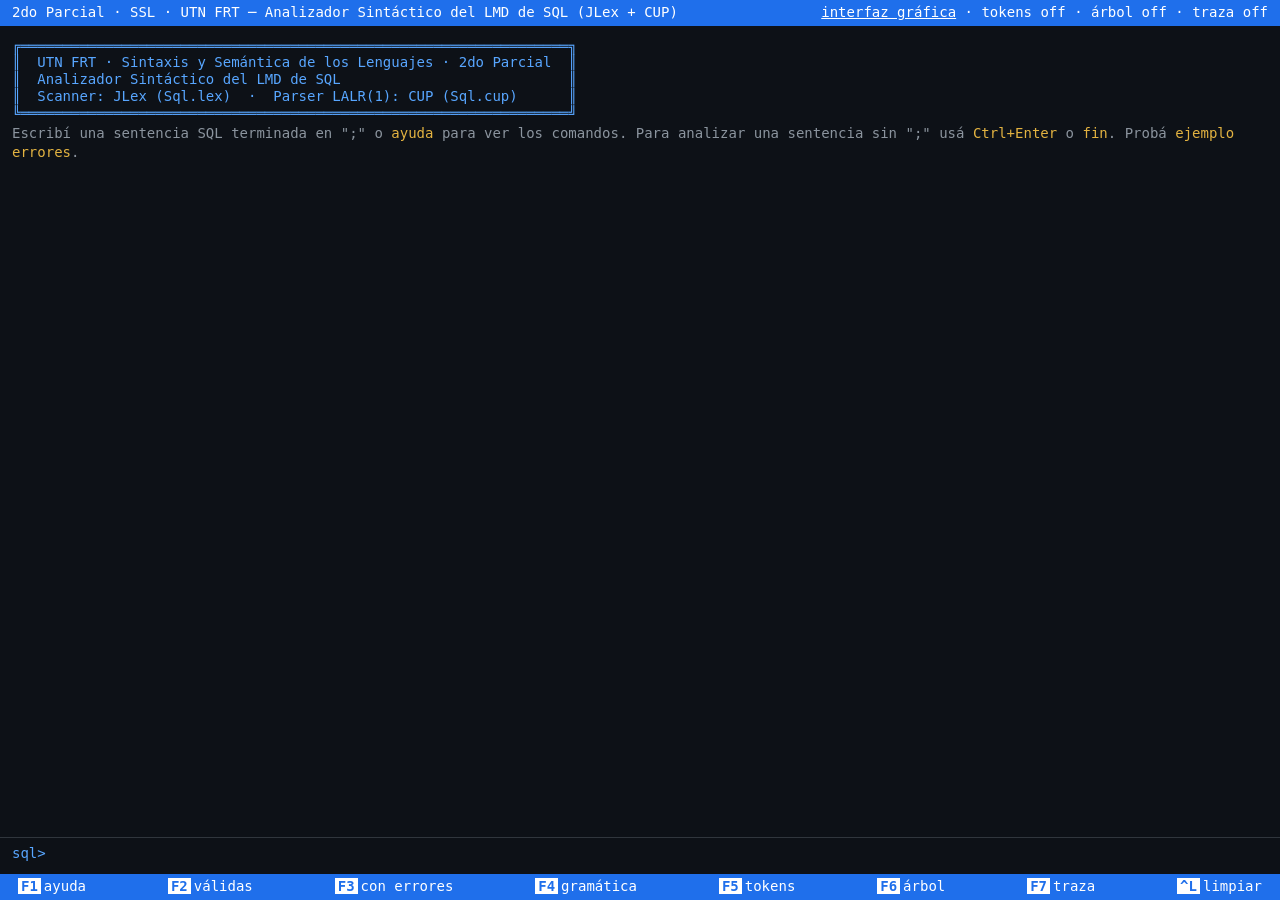
<file: docs/consola.html>
<!DOCTYPE html>
<html lang="es">
<head>
<meta charset="UTF-8">
<meta name="viewport" content="width=device-width, initial-scale=1">
<title>Consola SQL</title>
<style>
  :root {
    --fondo: #0d1117;
    --barra: #1f6feb;
    --barra-texto: #ffffff;
    --texto: #c9d1d9;
    --tenue: #8b949e;
    --ok: #3fb950;
    --error: #f85149;
    --aviso: #d29922;
    --cmd: #e3b341;
    --prompt: #58a6ff;
    --mono: "Cascadia Mono", "Consolas", "DejaVu Sans Mono", "Courier New", monospace;
  }
  * { box-sizing: border-box; }
  html, body { height: 100%; margin: 0; }
  body {
    background: var(--fondo);
    color: var(--texto);
    font: 14px/1.4 var(--mono);
    display: flex;
    flex-direction: column;
  }
  .barra {
    background: var(--barra);
    color: var(--barra-texto);
    display: flex;
    justify-content: space-between;
    gap: 12px;
    padding: 3px 12px;
    white-space: nowrap;
    overflow: hidden;
  }
  .barra a { color: var(--barra-texto); }
  #salida {
    flex: 1;
    overflow: auto;
    padding: 10px 12px;
  }
  .linea { white-space: pre-wrap; word-break: break-word; }
  .linea pre, .linea.pre { margin: 2px 0; white-space: pre; font: inherit; line-height: 1.2; }
  .titulo { color: var(--prompt); }
  .tenue { color: var(--tenue); }
  .ok { color: var(--ok); }
  .error, pre .error { color: var(--error); }
  .aviso, pre .aviso { color: var(--aviso); }
  .cmd { color: var(--cmd); }
  .prompt { color: var(--prompt); }
  .linea-entrada {
    display: flex;
    gap: 8px;
    padding: 6px 12px;
    border-top: 1px solid #30363d;
  }
  #entrada {
    flex: 1;
    background: transparent;
    border: none;
    outline: none;
    color: var(--texto);
    font: inherit;
    font-size: 16px;
    caret-color: var(--cmd);
  }
  .teclas { display: flex; gap: 2px; flex-wrap: wrap; }
  .teclas button {
    background: none;
    border: none;
    color: var(--barra-texto);
    font: inherit;
    padding: 0 6px;
    cursor: pointer;
  }
  .teclas b { background: var(--barra-texto); color: var(--barra); padding: 0 3px; margin-right: 3px; }
</style>
</head>
<body>
  <div class="barra">
    <span>2do Parcial · SSL · UTN FRT ─ Analizador Sintáctico del LMD de SQL (JLex + CUP)</span>
    <span><a href="index.html">interfaz gráfica</a> · <span id="estado"></span></span>
  </div>
  <div id="salida" role="log" aria-live="polite"></div>
  <div class="linea-entrada">
    <span class="prompt" id="prompt">sql&gt;</span>
    <input id="entrada" type="text" autocomplete="off" autocapitalize="off" spellcheck="false" aria-label="Comando o sentencia SQL">
  </div>
  <div class="barra teclas">
    <button data-tecla="F1"><b>F1</b>ayuda</button>
    <button data-tecla="F2"><b>F2</b>válidas</button>
    <button data-tecla="F3"><b>F3</b>con errores</button>
    <button data-tecla="F4"><b>F4</b>gramática</button>
    <button data-tecla="F5"><b>F5</b>tokens</button>
    <button data-tecla="F6"><b>F6</b>árbol</button>
    <button data-tecla="F7"><b>F7</b>traza</button>
    <button data-tecla="L"><b>^L</b>limpiar</button>
  </div>
<script src="tablas.js?v=3"></script>
<script src="analizador.js?v=3"></script>
<script src="vistas.js?v=3"></script>
<script src="ejemplos.js?v=3"></script>
<script src="consola.js?v=3"></script>
</body>
</html>
</file>
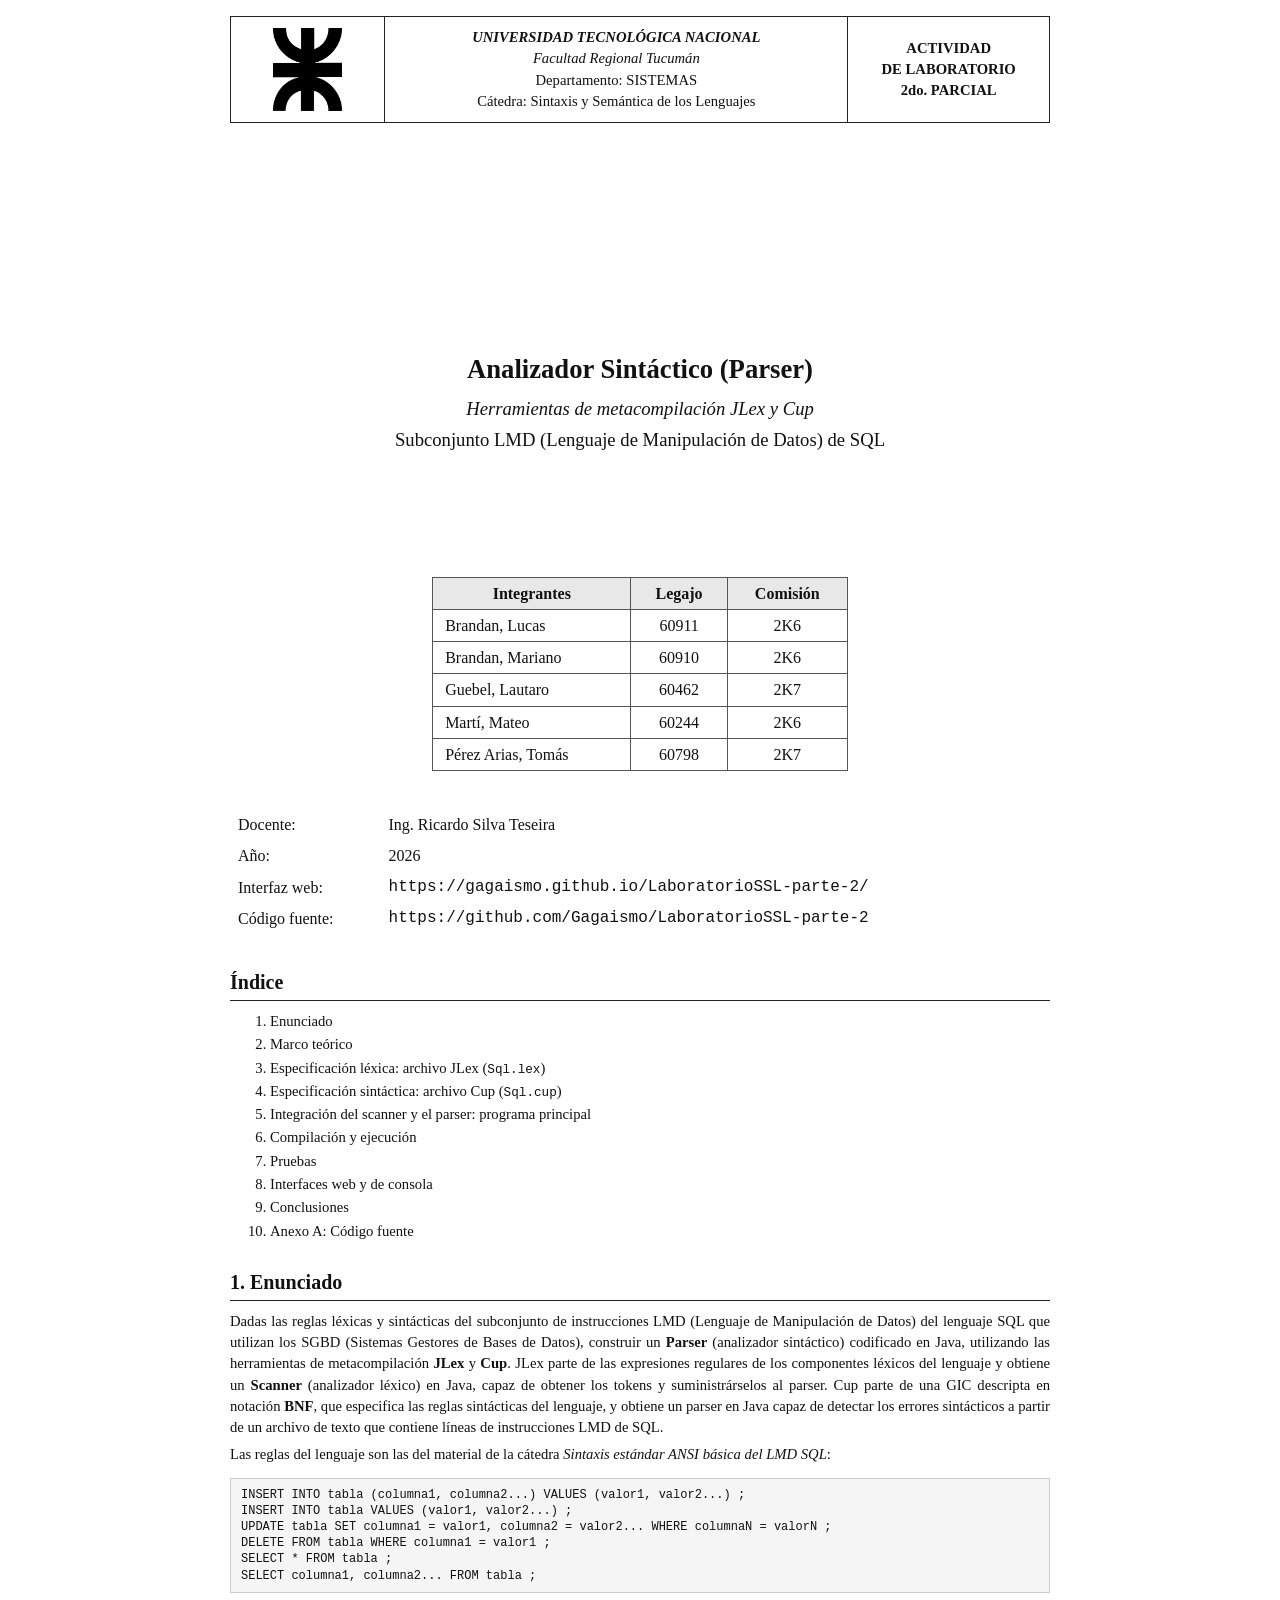
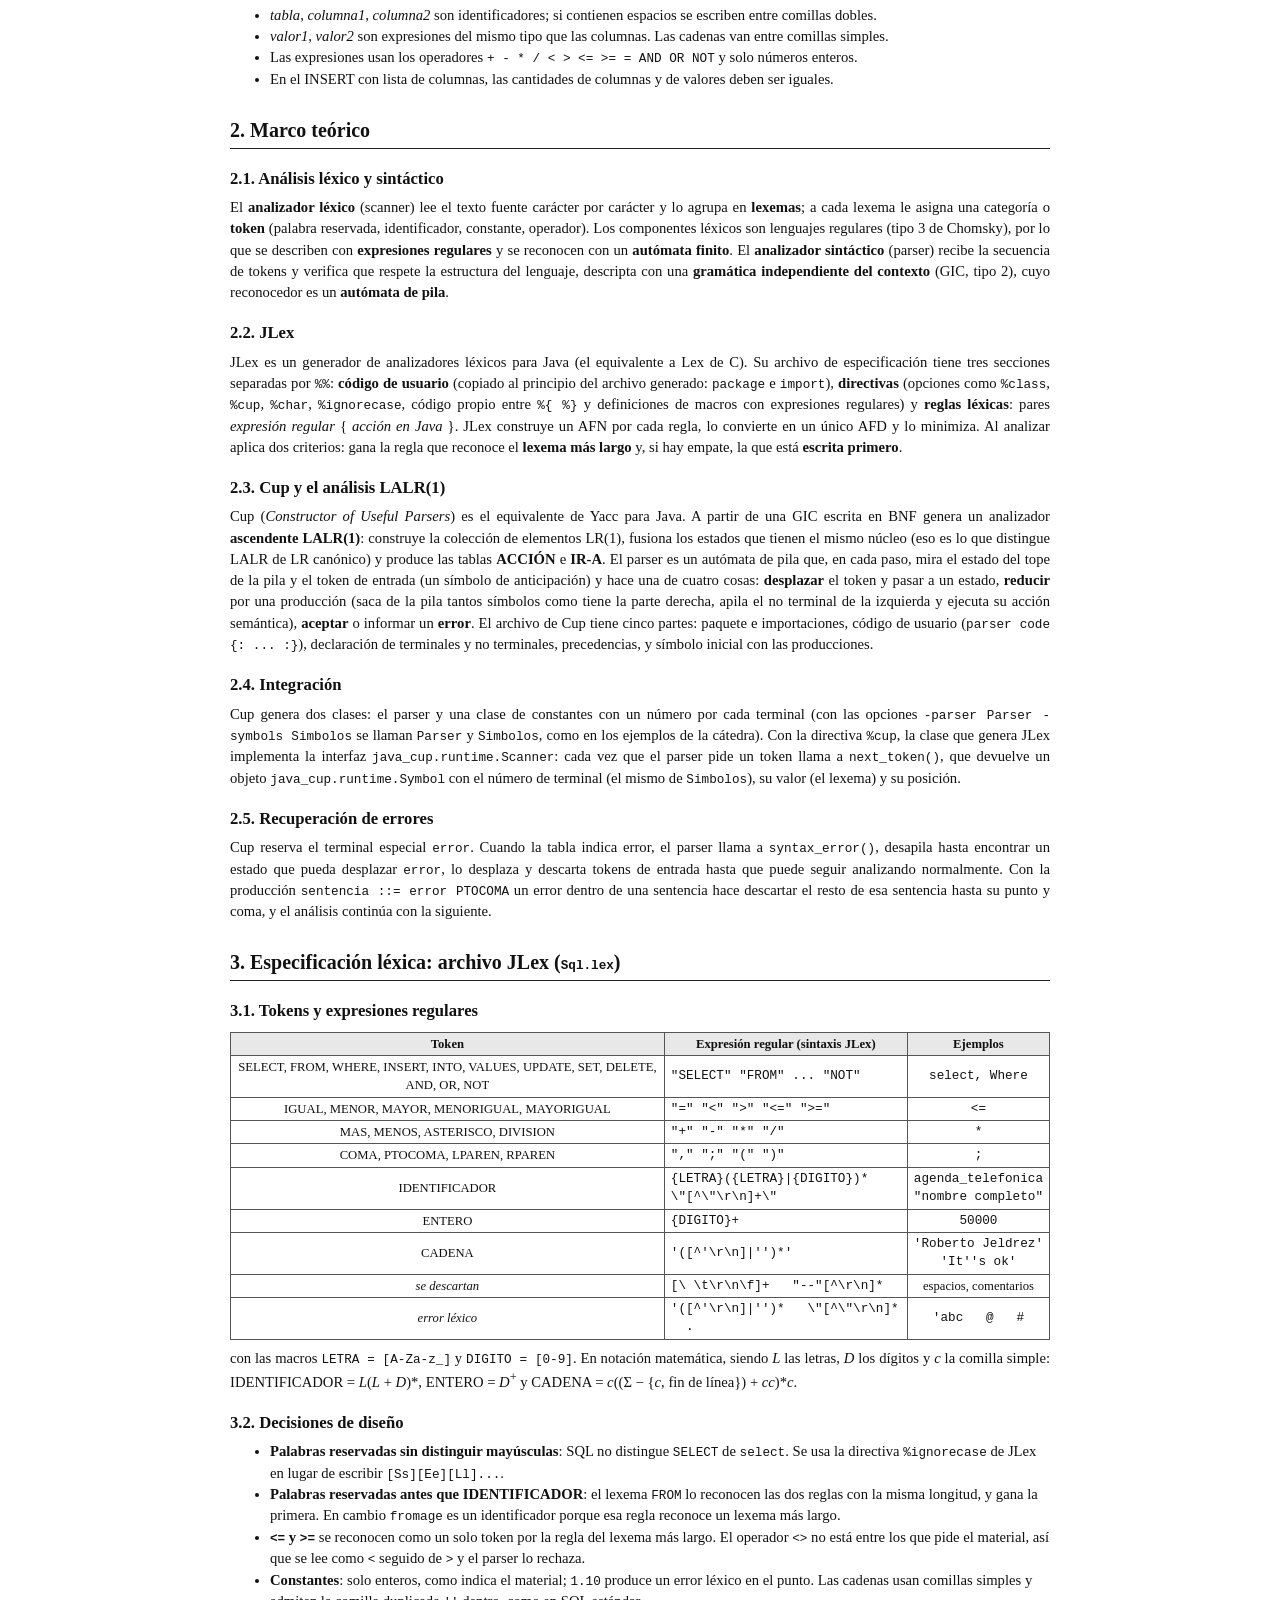
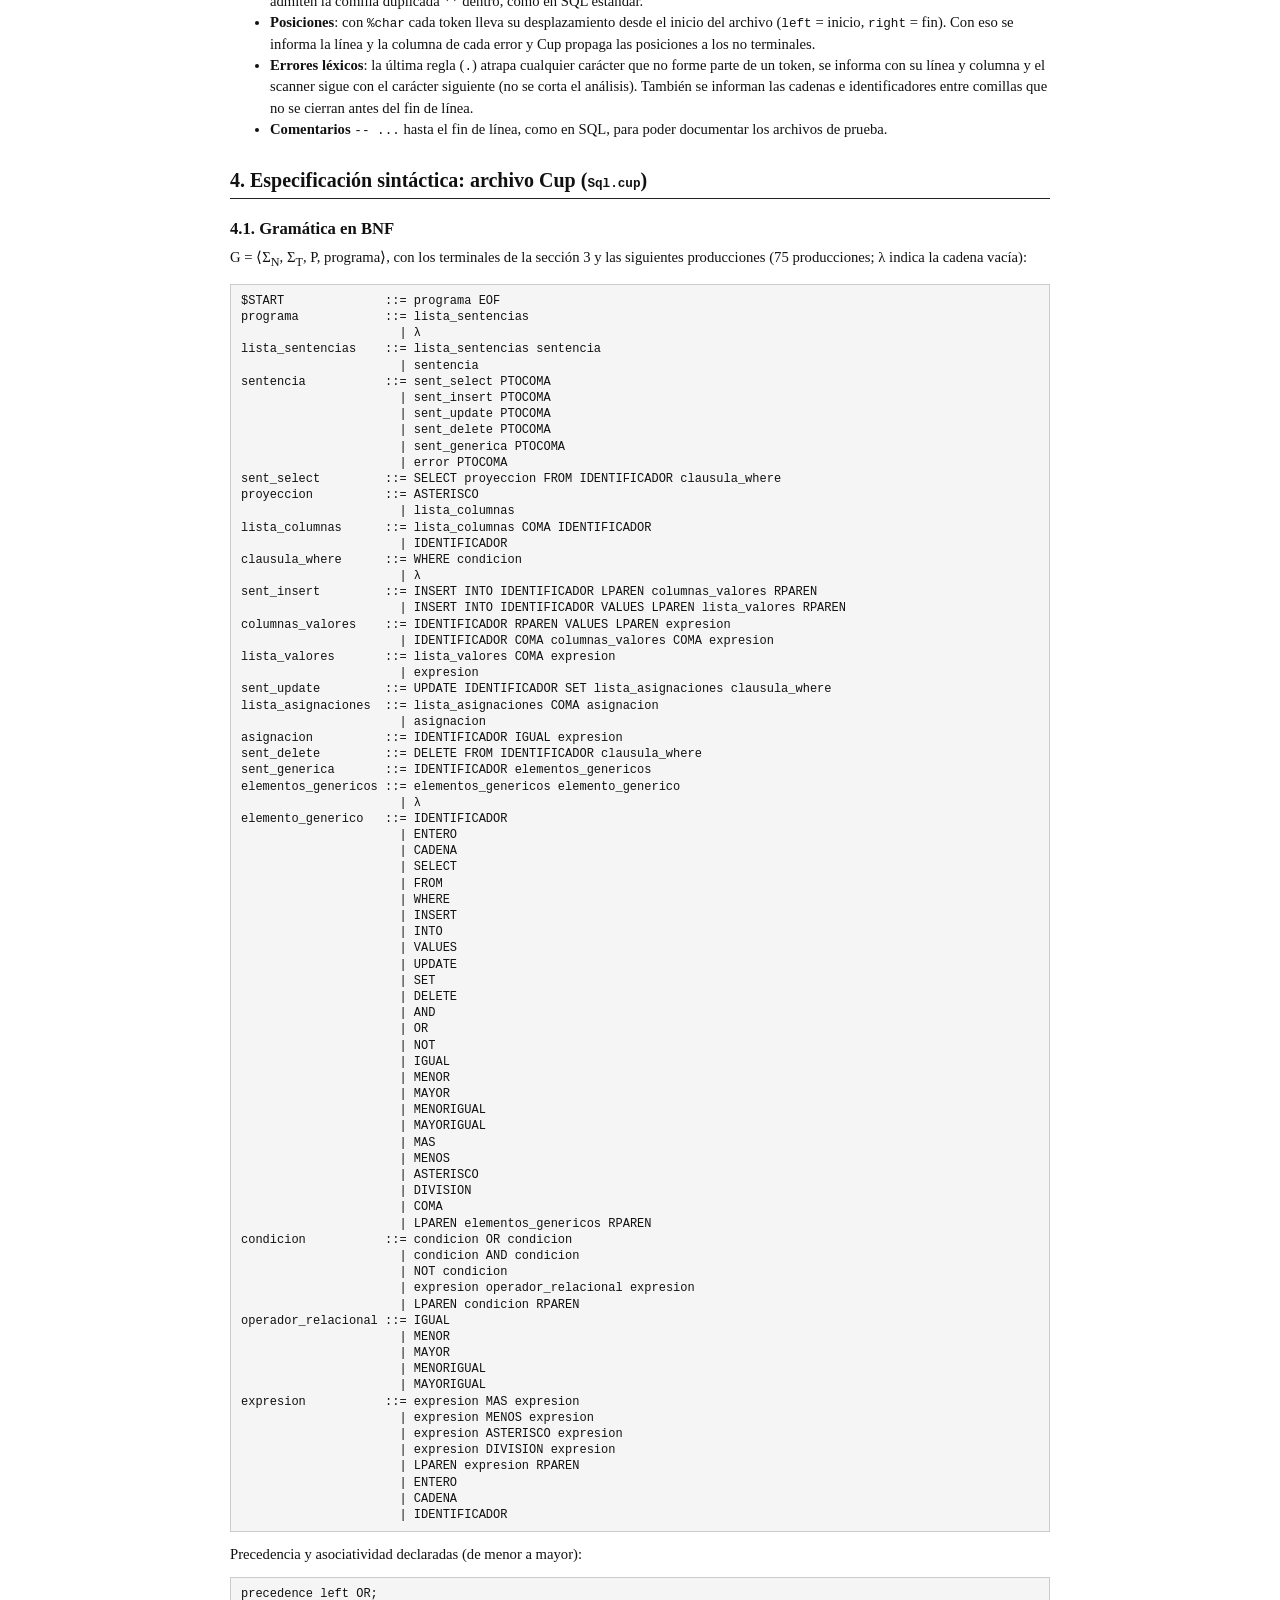
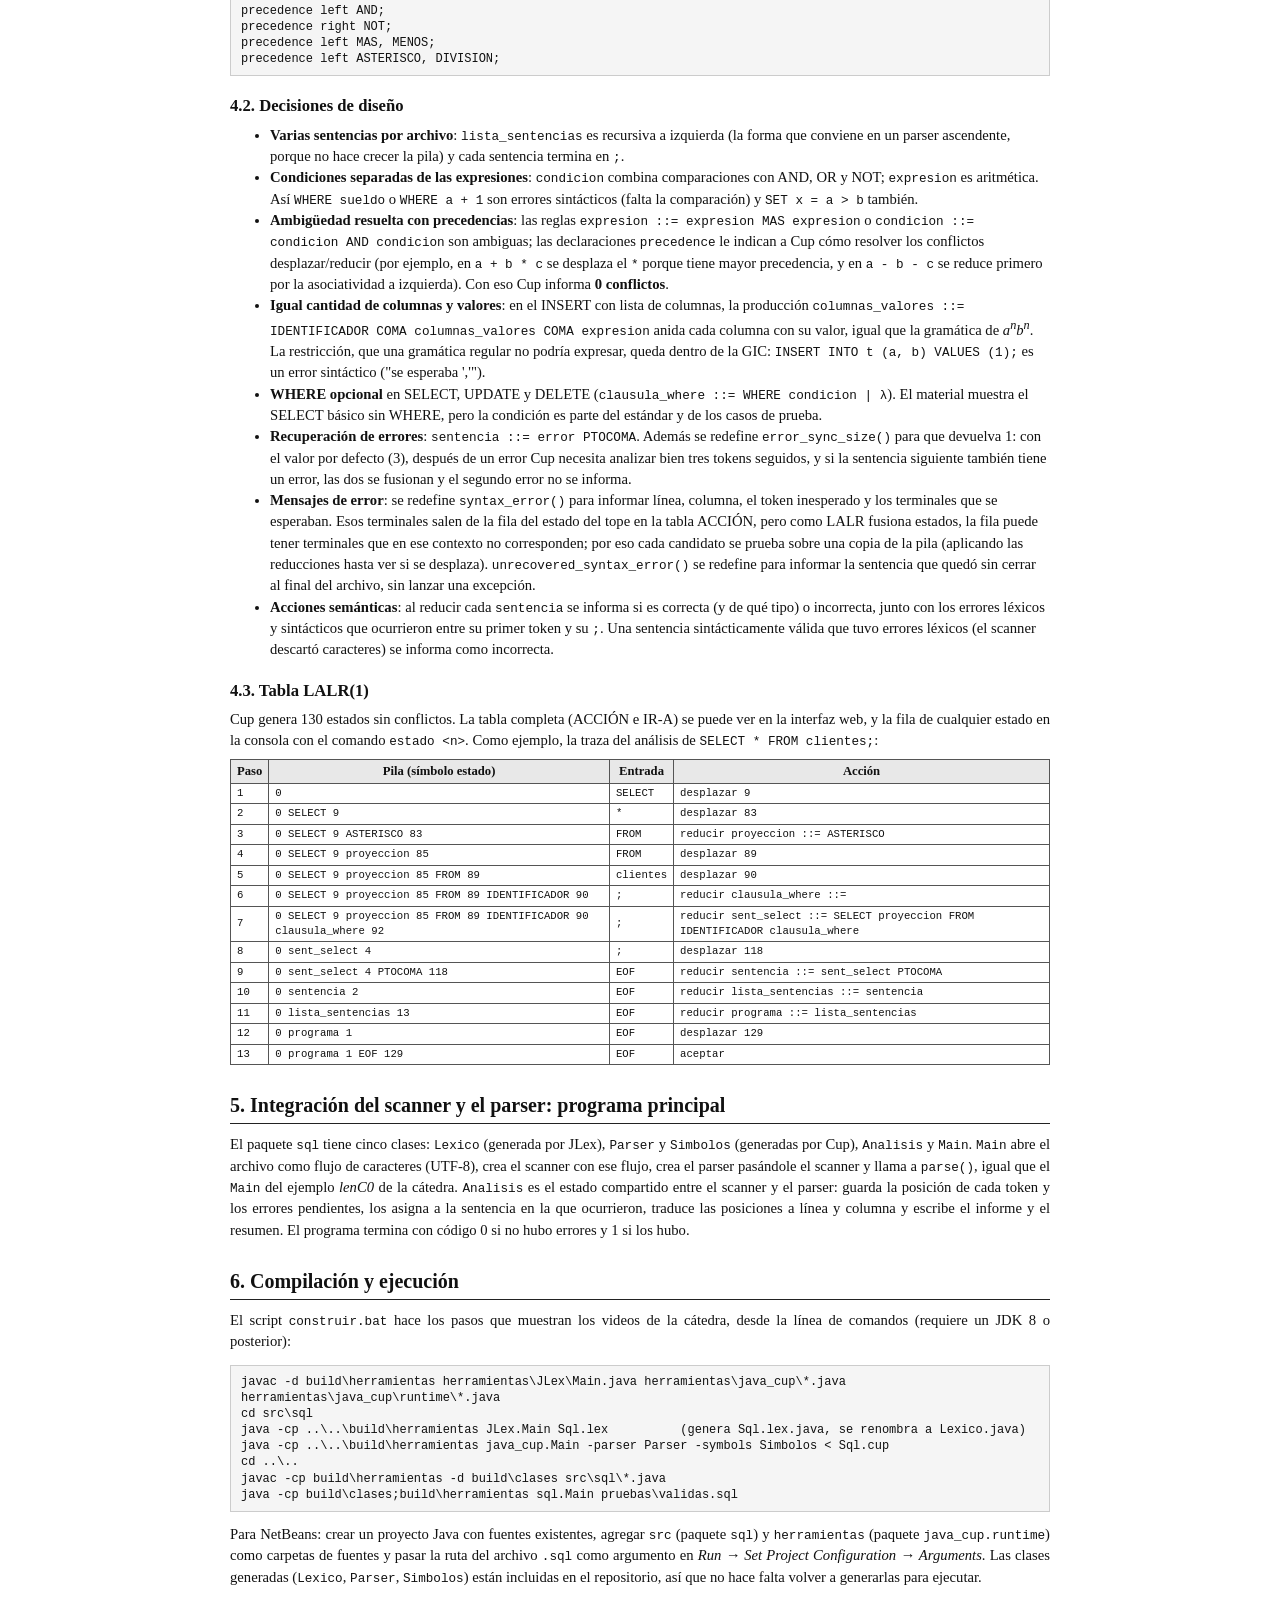
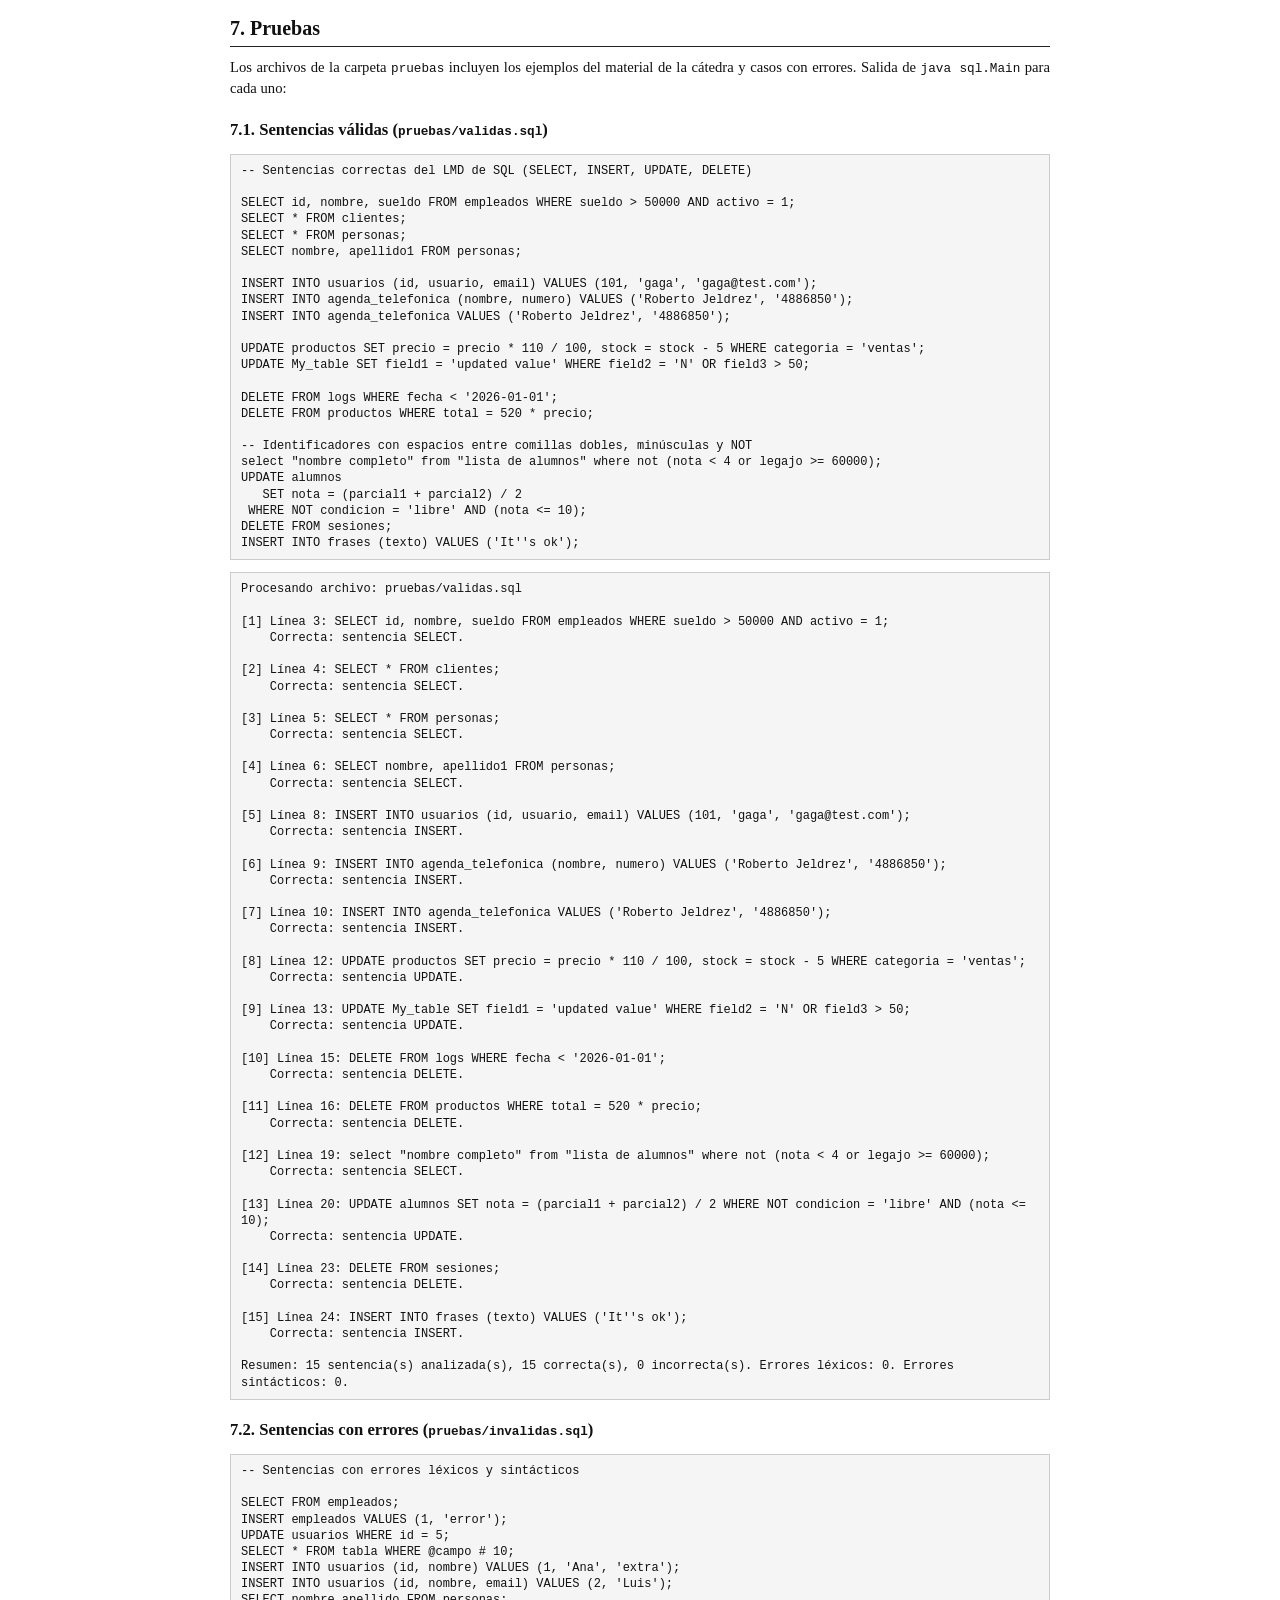
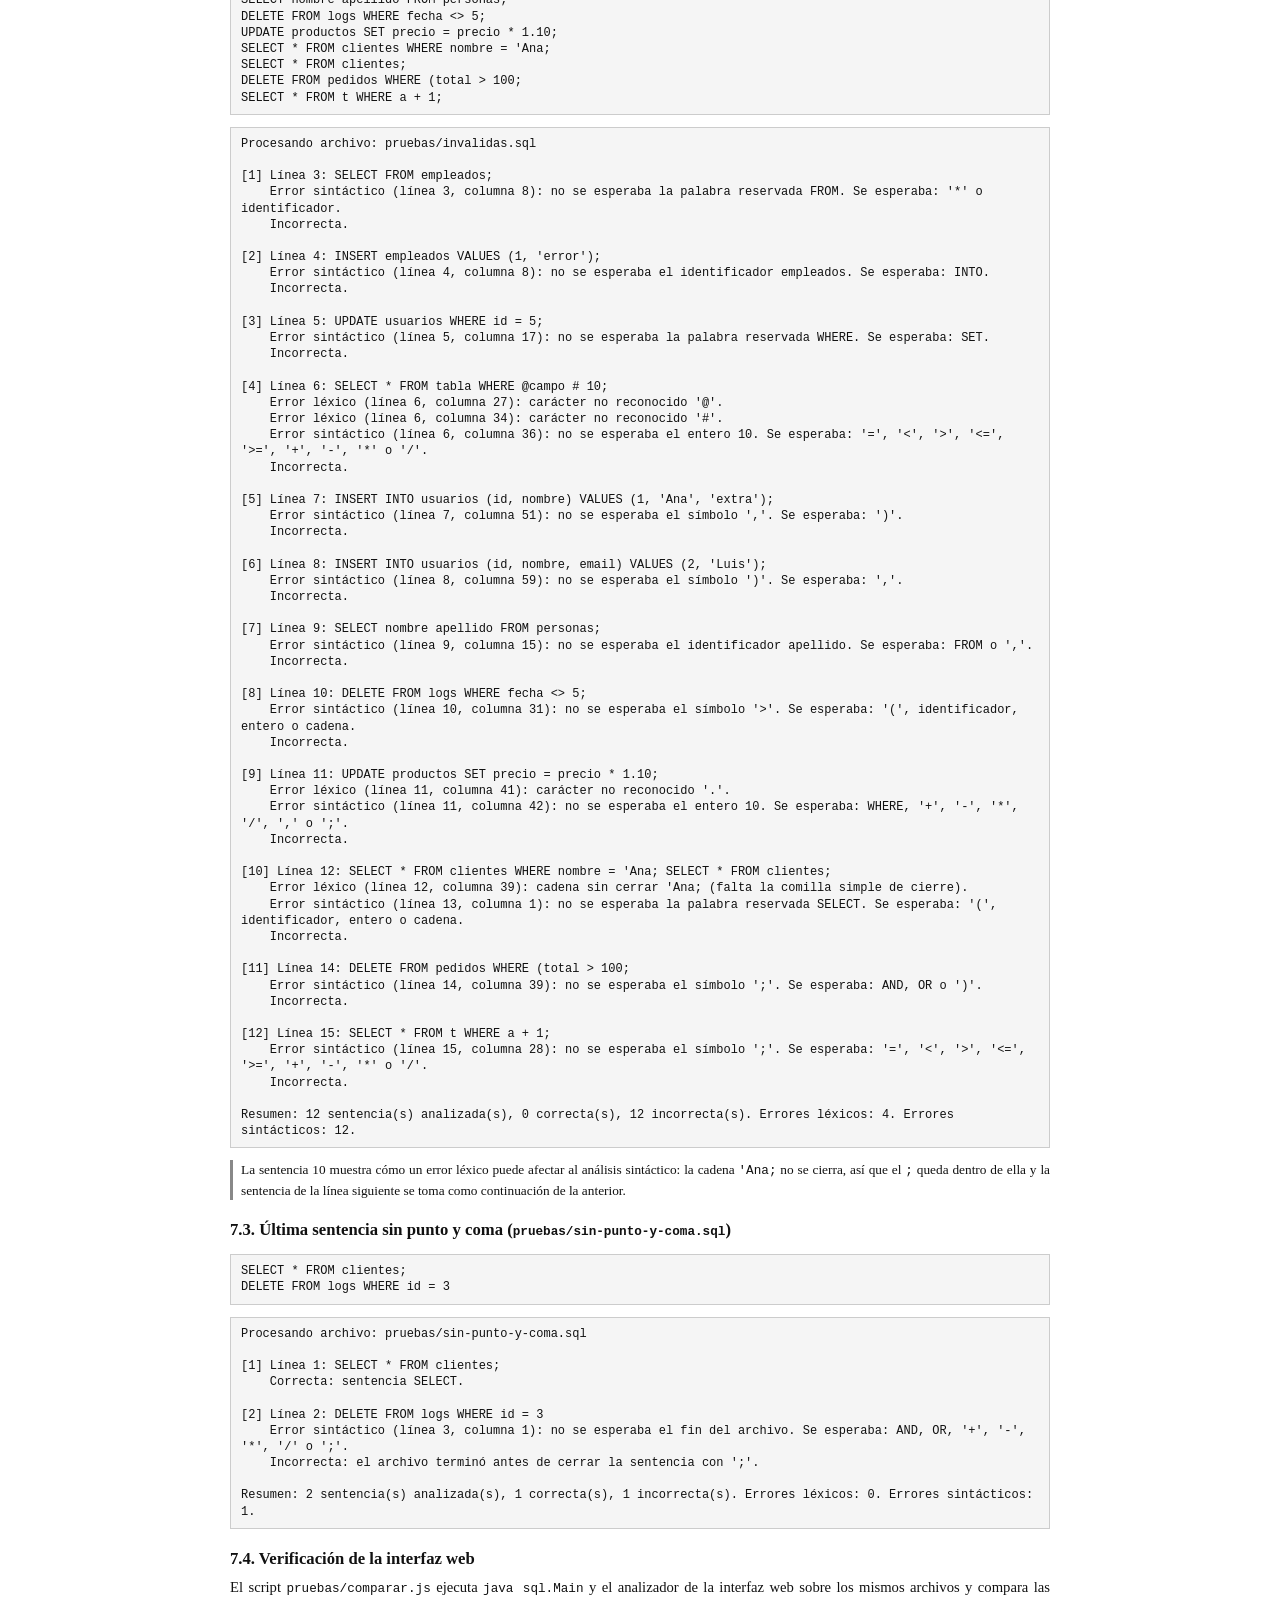
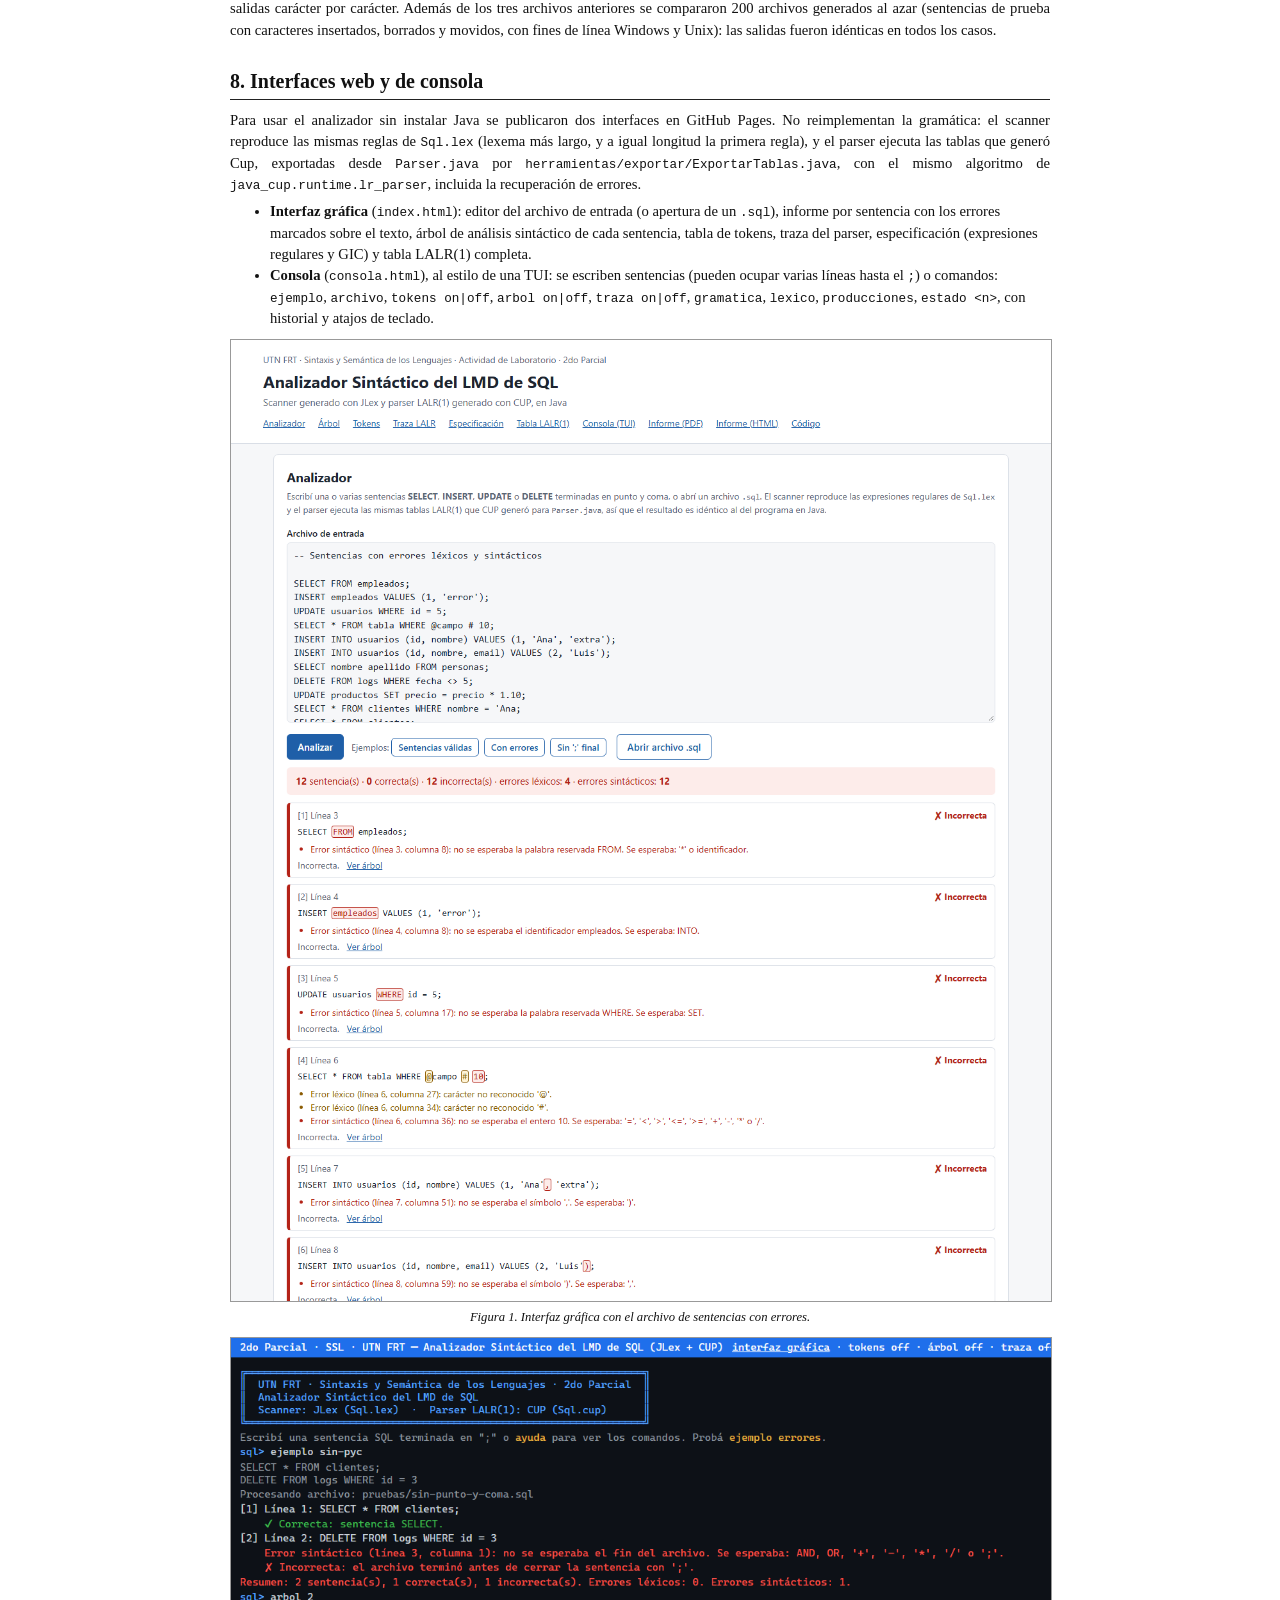
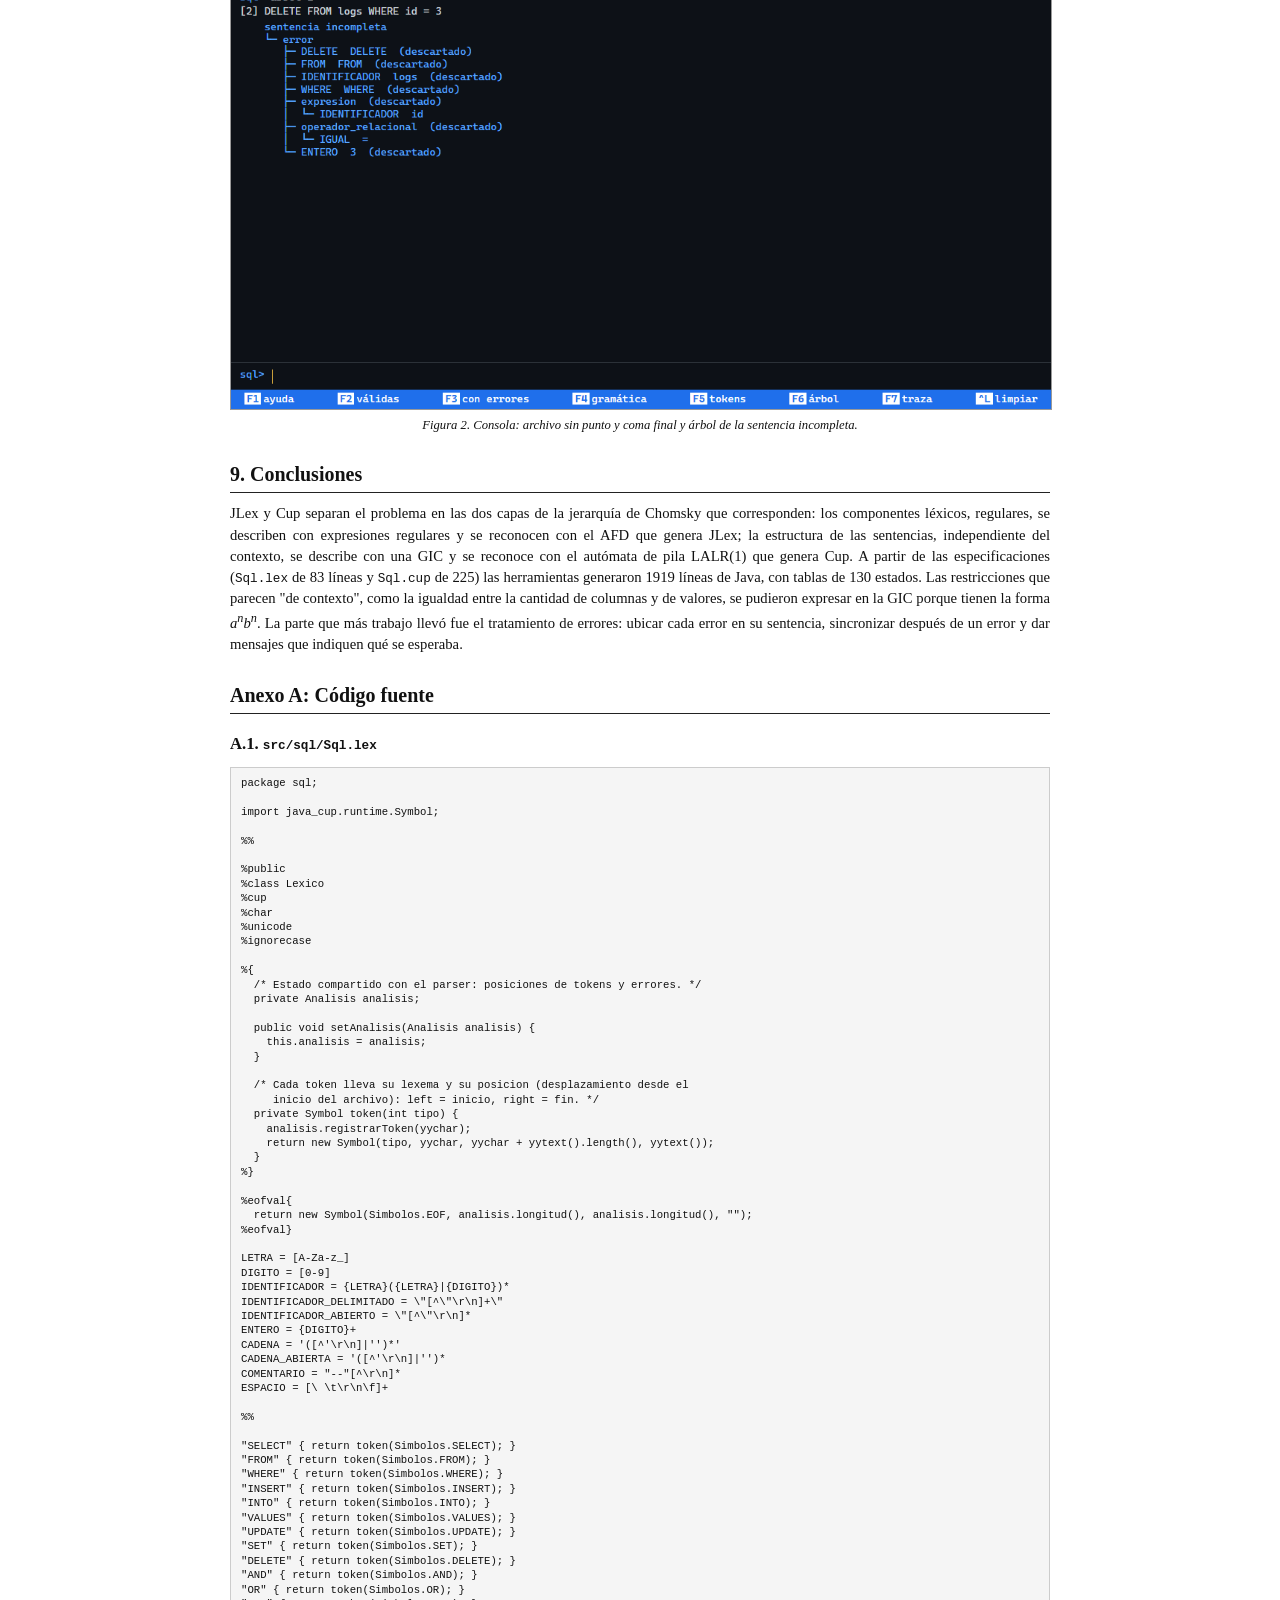
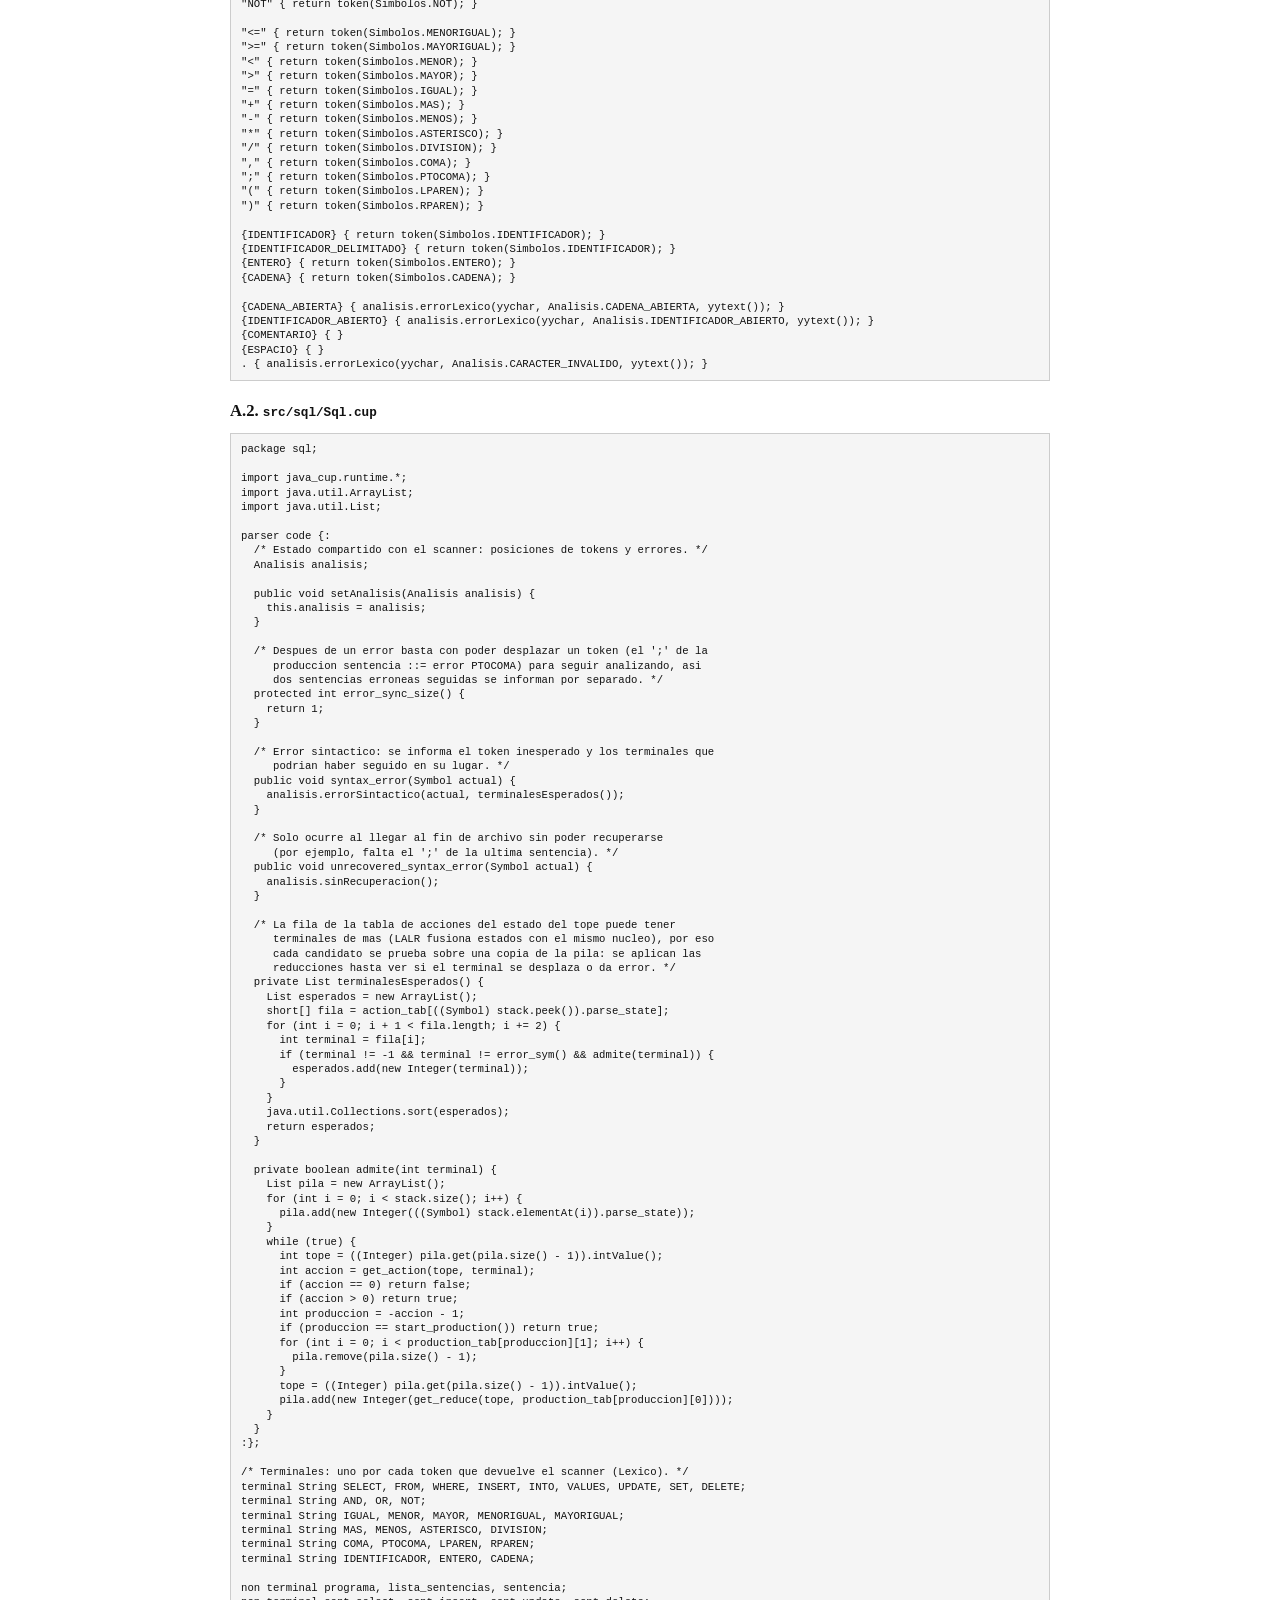
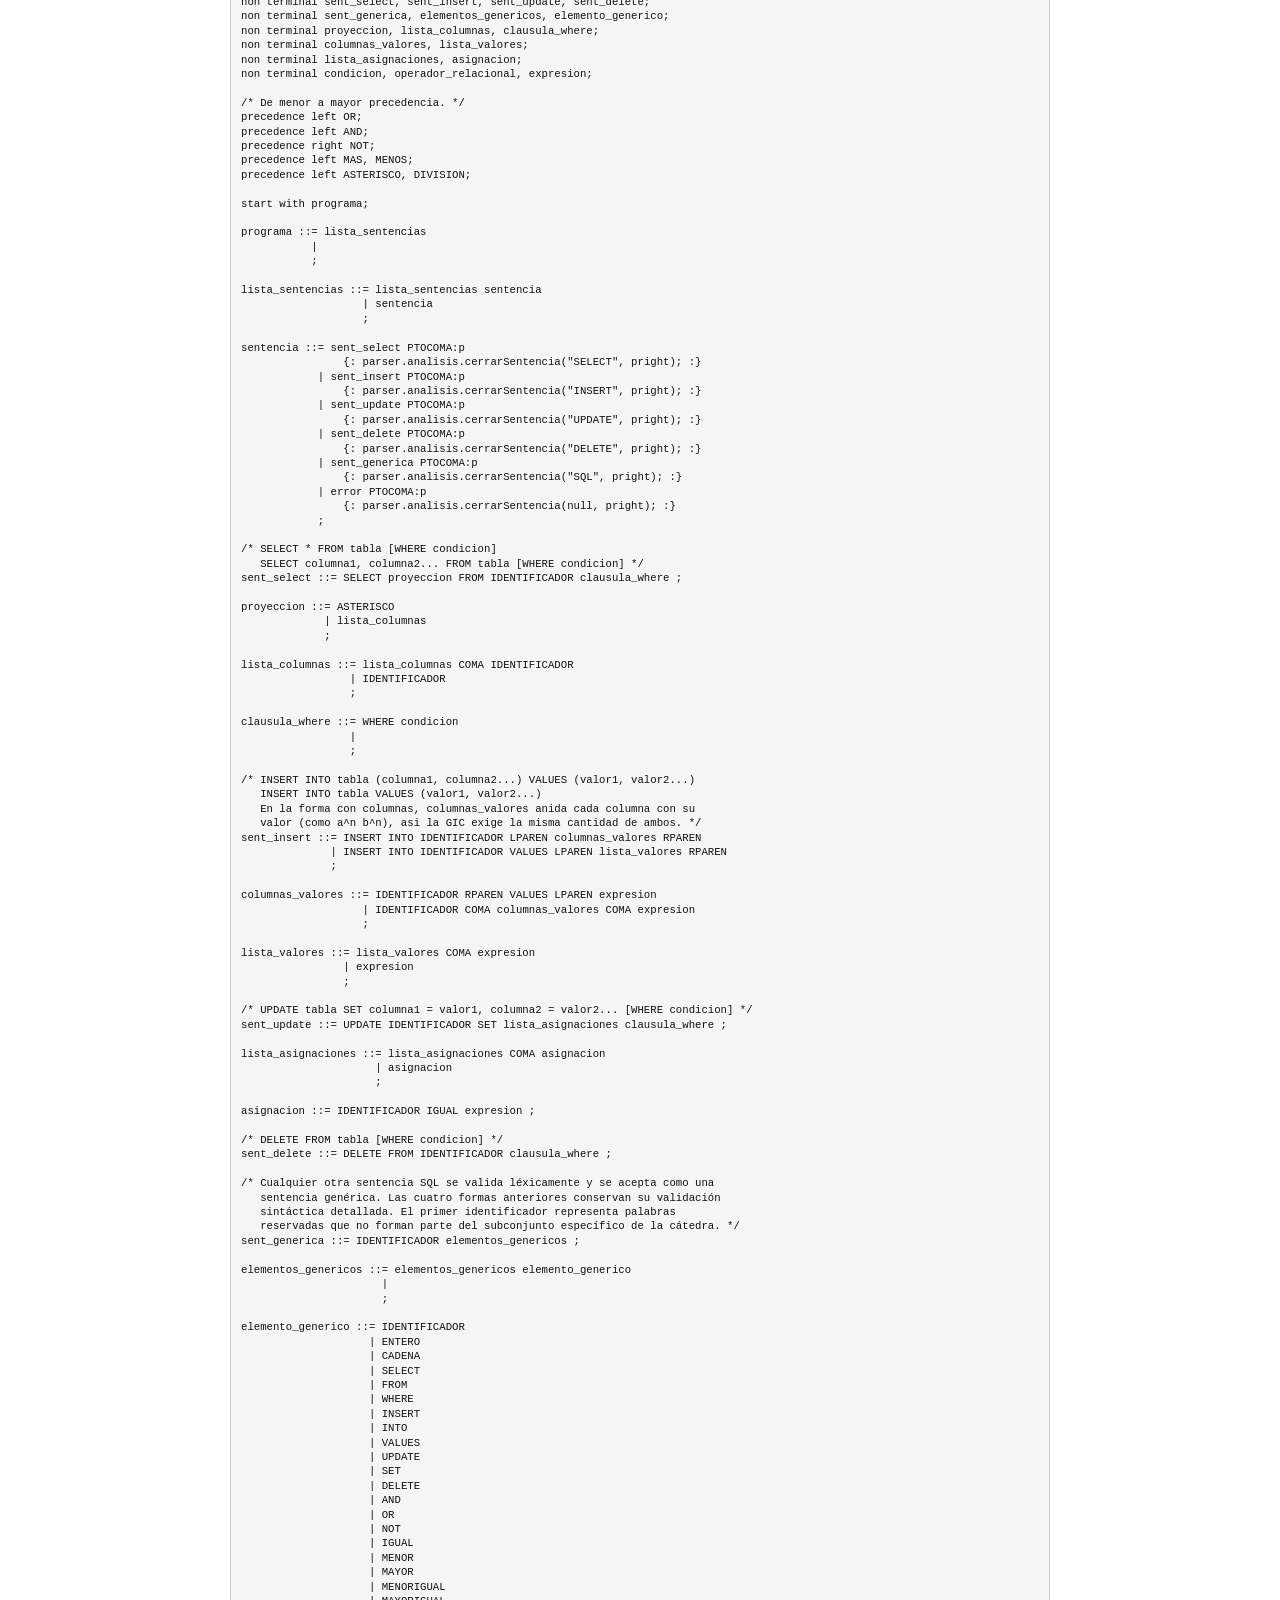
<file: docs/informe.html>
<!DOCTYPE html>
<html lang="es">
<head>
<meta charset="UTF-8">
<meta name="viewport" content="width=device-width, initial-scale=1">
<title>Informe Laboratorio 2do Parcial</title>
<style>
  @page { size: A4; margin: 20mm 18mm 18mm 18mm; }
  body { font: 11pt/1.45 "Times New Roman", Georgia, serif; color: #111; background: #fff; max-width: 820px; margin: 0 auto; padding: 16px; }
  @media print { body { padding: 0; max-width: none; } }
  h1 { font-size: 20pt; margin: 0 0 6px; }
  h2 { font-size: 15pt; border-bottom: 1.5px solid #222; padding-bottom: 3px; margin: 26px 0 10px; break-after: avoid; }
  h3 { font-size: 12.5pt; margin: 18px 0 6px; break-after: avoid; }
  p { margin: 6px 0; text-align: justify; }
  code, .mono { font-family: Consolas, "Courier New", monospace; font-size: 9.5pt; }
  pre { font: 9pt/1.35 Consolas, "Courier New", monospace; background: #f5f5f5; border: 1px solid #ccc; padding: 8px 10px; white-space: pre-wrap; break-inside: avoid; }
  pre.codigo { break-inside: auto; font-size: 8pt; }
  pre.largo { break-inside: auto; }
  table.traza td { font-size: 8pt; }
  table { border-collapse: collapse; margin: 8px 0; font-size: 9.5pt; break-inside: auto; }
  tr { break-inside: avoid; }
  th, td { border: 1px solid #555; padding: 2px 6px; text-align: center; }
  th { background: #e8e8e8; }
  td.izq { text-align: left; }
  .portada { height: 245mm; display: flex; flex-direction: column; break-after: page; }
  .encabezado { display: grid; grid-template-columns: 1fr 3fr 1.3fr; border: 1.5px solid #222; }
  .encabezado > div { padding: 10px; border-right: 1.5px solid #222; display: flex; align-items: center; justify-content: center; text-align: center; }
  .encabezado > div:last-child { border-right: none; }
  .titulo { margin-top: 60mm; text-align: center; }
  .titulo p { text-align: center; font-size: 14pt; margin: 4px 0; }
  .logo { height: 22mm; }
  .integrantes { margin: auto auto 8mm; font-size: 12pt; min-width: 110mm; }
  .integrantes th, .integrantes td { font-size: 12pt; padding: 4px 12px; }
  .datos { font-size: 12pt; }
  .datos td { border: none; text-align: left; padding: 4px 8px; font-size: 12pt; }
  .figura { text-align: center; margin: 10px 0; break-inside: avoid; }
  .figura img { width: 100%; border: 1px solid #999; }
  .epigrafe { font-size: 9.5pt; font-style: italic; text-align: center; }
  .salto { break-before: page; }
  .nota { font-size: 10pt; border-left: 3px solid #888; padding-left: 8px; }
  ul, ol { margin: 4px 0 6px; }
  .indice li { margin: 2px 0; }
</style>
</head>
<body>
<div class="portada">
  <div class="encabezado">
    <div><img src="logo-utn.png" alt="Logo UTN" class="logo"></div>
    <div><div><b><i>UNIVERSIDAD TECNOLÓGICA NACIONAL</i></b><br><i>Facultad Regional Tucumán</i><br>Departamento: SISTEMAS<br>Cátedra: Sintaxis y Semántica de los Lenguajes</div></div>
    <div><b>ACTIVIDAD<br>DE LABORATORIO<br>2do. PARCIAL</b></div>
  </div>
  <div class="titulo">
    <h1>Analizador Sintáctico (Parser)</h1>
    <p><i>Herramientas de metacompilación JLex y Cup</i></p>
    <p>Subconjunto LMD (Lenguaje de Manipulación de Datos) de SQL</p>
  </div>
  <table class="integrantes">
    <tr><th>Integrantes</th><th>Legajo</th><th>Comisión</th></tr>
    <tr><td class="izq">Brandan, Lucas</td><td>60911</td><td>2K6</td></tr>
    <tr><td class="izq">Brandan, Mariano</td><td>60910</td><td>2K6</td></tr>
    <tr><td class="izq">Guebel, Lautaro</td><td>60462</td><td>2K7</td></tr>
    <tr><td class="izq">Martí, Mateo</td><td>60244</td><td>2K6</td></tr>
    <tr><td class="izq">Pérez Arias, Tomás</td><td>60798</td><td>2K7</td></tr>
  </table>
  <table class="datos">
    <tr><td>Docente:</td><td>Ing. Ricardo Silva Teseira</td></tr>
    <tr><td>Año:</td><td>2026</td></tr>
    <tr><td>Interfaz web:</td><td class="mono">https://gagaismo.github.io/LaboratorioSSL-parte-2/</td></tr>
    <tr><td>Código fuente:</td><td class="mono">https://github.com/Gagaismo/LaboratorioSSL-parte-2</td></tr>
  </table>
</div>

<h2>Índice</h2>
<ol class="indice">
  <li>Enunciado</li>
  <li>Marco teórico</li>
  <li>Especificación léxica: archivo JLex (<code>Sql.lex</code>)</li>
  <li>Especificación sintáctica: archivo Cup (<code>Sql.cup</code>)</li>
  <li>Integración del scanner y el parser: programa principal</li>
  <li>Compilación y ejecución</li>
  <li>Pruebas</li>
  <li>Interfaces web y de consola</li>
  <li>Conclusiones</li>
  <li>Anexo A: Código fuente</li>
</ol>

<h2>1. Enunciado</h2>
<p>Dadas las reglas léxicas y sintácticas del subconjunto de instrucciones LMD (Lenguaje de Manipulación de Datos) del
  lenguaje SQL que utilizan los SGBD (Sistemas Gestores de Bases de Datos), construir un <b>Parser</b> (analizador
  sintáctico) codificado en Java, utilizando las herramientas de metacompilación <b>JLex</b> y <b>Cup</b>. JLex parte de
  las expresiones regulares de los componentes léxicos del lenguaje y obtiene un <b>Scanner</b> (analizador léxico) en
  Java, capaz de obtener los tokens y suministrárselos al parser. Cup parte de una GIC descripta en notación
  <b>BNF</b>, que especifica las reglas sintácticas del lenguaje, y obtiene un parser en Java capaz de detectar los
  errores sintácticos a partir de un archivo de texto que contiene líneas de instrucciones LMD de SQL.</p>
<p>Las reglas del lenguaje son las del material de la cátedra <i>Sintaxis estándar ANSI básica del LMD SQL</i>:</p>
<pre>INSERT INTO tabla (columna1, columna2...) VALUES (valor1, valor2...) ;
INSERT INTO tabla VALUES (valor1, valor2...) ;
UPDATE tabla SET columna1 = valor1, columna2 = valor2... WHERE columnaN = valorN ;
DELETE FROM tabla WHERE columna1 = valor1 ;
SELECT * FROM tabla ;
SELECT columna1, columna2... FROM tabla ;</pre>
<ul>
  <li><i>tabla</i>, <i>columna1</i>, <i>columna2</i> son identificadores; si contienen espacios se escriben entre comillas dobles.</li>
  <li><i>valor1</i>, <i>valor2</i> son expresiones del mismo tipo que las columnas. Las cadenas van entre comillas simples.</li>
  <li>Las expresiones usan los operadores <code>+ - * / &lt; &gt; &lt;= &gt;= = AND OR NOT</code> y solo números enteros.</li>
  <li>En el INSERT con lista de columnas, las cantidades de columnas y de valores deben ser iguales.</li>
</ul>

<h2>2. Marco teórico</h2>
<h3>2.1. Análisis léxico y sintáctico</h3>
<p>El <b>analizador léxico</b> (scanner) lee el texto fuente carácter por carácter y lo agrupa en <b>lexemas</b>; a cada
  lexema le asigna una categoría o <b>token</b> (palabra reservada, identificador, constante, operador). Los
  componentes léxicos son lenguajes regulares (tipo 3 de Chomsky), por lo que se describen con <b>expresiones
  regulares</b> y se reconocen con un <b>autómata finito</b>. El <b>analizador sintáctico</b> (parser) recibe la secuencia
  de tokens y verifica que respete la estructura del lenguaje, descripta con una <b>gramática independiente del
  contexto</b> (GIC, tipo 2), cuyo reconocedor es un <b>autómata de pila</b>.</p>
<h3>2.2. JLex</h3>
<p>JLex es un generador de analizadores léxicos para Java (el equivalente a Lex de C). Su archivo de especificación
  tiene tres secciones separadas por <code>%%</code>: <b>código de usuario</b> (copiado al principio del archivo
  generado: <code>package</code> e <code>import</code>), <b>directivas</b> (opciones como <code>%class</code>,
  <code>%cup</code>, <code>%char</code>, <code>%ignorecase</code>, código propio entre <code>%{ %}</code> y
  definiciones de macros con expresiones regulares) y <b>reglas léxicas</b>: pares <i>expresión regular</i>
  { <i>acción en Java</i> }. JLex construye un AFN por cada regla, lo convierte en un único AFD y lo minimiza. Al
  analizar aplica dos criterios: gana la regla que reconoce el <b>lexema más largo</b> y, si hay empate, la que está
  <b>escrita primero</b>.</p>
<h3>2.3. Cup y el análisis LALR(1)</h3>
<p>Cup (<i>Constructor of Useful Parsers</i>) es el equivalente de Yacc para Java. A partir de una GIC escrita en BNF
  genera un analizador <b>ascendente LALR(1)</b>: construye la colección de elementos LR(1), fusiona los estados que
  tienen el mismo núcleo (eso es lo que distingue LALR de LR canónico) y produce las tablas <b>ACCIÓN</b> e
  <b>IR-A</b>. El parser es un autómata de pila que, en cada paso, mira el estado del tope de la pila y el token de
  entrada (un símbolo de anticipación) y hace una de cuatro cosas: <b>desplazar</b> el token y pasar a un estado,
  <b>reducir</b> por una producción (saca de la pila tantos símbolos como tiene la parte derecha, apila el no terminal
  de la izquierda y ejecuta su acción semántica), <b>aceptar</b> o informar un <b>error</b>. El archivo de Cup tiene
  cinco partes: paquete e importaciones, código de usuario (<code>parser code {: ... :}</code>), declaración de
  terminales y no terminales, precedencias, y símbolo inicial con las producciones.</p>
<h3>2.4. Integración</h3>
<p>Cup genera dos clases: el parser y una clase de constantes con un número por cada terminal (con las opciones
  <code>-parser Parser -symbols Simbolos</code> se llaman <code>Parser</code> y <code>Simbolos</code>, como en los
  ejemplos de la cátedra). Con la directiva <code>%cup</code>, la clase que genera JLex implementa la interfaz
  <code>java_cup.runtime.Scanner</code>: cada vez que el parser pide un token llama a <code>next_token()</code>, que
  devuelve un objeto <code>java_cup.runtime.Symbol</code> con el número de terminal (el mismo de
  <code>Simbolos</code>), su valor (el lexema) y su posición.</p>
<h3>2.5. Recuperación de errores</h3>
<p>Cup reserva el terminal especial <code>error</code>. Cuando la tabla indica error, el parser llama a
  <code>syntax_error()</code>, desapila hasta encontrar un estado que pueda desplazar <code>error</code>, lo desplaza y
  descarta tokens de entrada hasta que puede seguir analizando normalmente. Con la producción
  <code>sentencia ::= error PTOCOMA</code> un error dentro de una sentencia hace descartar el resto de esa sentencia
  hasta su punto y coma, y el análisis continúa con la siguiente.</p>

<h2>3. Especificación léxica: archivo JLex (<code>Sql.lex</code>)</h2>
<h3>3.1. Tokens y expresiones regulares</h3>
<table>
  <tr><th>Token</th><th>Expresión regular (sintaxis JLex)</th><th>Ejemplos</th></tr>
  <tr><td>SELECT, FROM, WHERE, INSERT, INTO, VALUES, UPDATE, SET, DELETE, AND, OR, NOT</td><td class="izq mono">"SELECT" "FROM" ... "NOT"</td><td class="mono">select, Where</td></tr>
  <tr><td>IGUAL, MENOR, MAYOR, MENORIGUAL, MAYORIGUAL</td><td class="izq mono">"=" "&lt;" "&gt;" "&lt;=" "&gt;="</td><td class="mono">&lt;=</td></tr>
  <tr><td>MAS, MENOS, ASTERISCO, DIVISION</td><td class="izq mono">"+" "-" "*" "/"</td><td class="mono">*</td></tr>
  <tr><td>COMA, PTOCOMA, LPAREN, RPAREN</td><td class="izq mono">"," ";" "(" ")"</td><td class="mono">;</td></tr>
  <tr><td>IDENTIFICADOR</td><td class="izq mono">{LETRA}({LETRA}|{DIGITO})*<br>\"[^\"\r\n]+\"</td><td class="mono">agenda_telefonica<br>"nombre completo"</td></tr>
  <tr><td>ENTERO</td><td class="izq mono">{DIGITO}+</td><td class="mono">50000</td></tr>
  <tr><td>CADENA</td><td class="izq mono">'([^'\r\n]|'')*'</td><td class="mono">'Roberto Jeldrez'<br>'It''s ok'</td></tr>
  <tr><td><i>se descartan</i></td><td class="izq mono">[\ \t\r\n\f]+ &nbsp; "--"[^\r\n]*</td><td>espacios, comentarios</td></tr>
  <tr><td><i>error léxico</i></td><td class="izq mono">'([^'\r\n]|'')* &nbsp; \"[^\"\r\n]* &nbsp; .</td><td class="mono">'abc &nbsp; @ &nbsp; #</td></tr>
</table>
<p>con las macros <code>LETRA = [A-Za-z_]</code> y <code>DIGITO = [0-9]</code>. En notación matemática, siendo
  <i>L</i> las letras, <i>D</i> los dígitos y <i>c</i> la comilla simple:
  IDENTIFICADOR = <i>L</i>(<i>L</i> + <i>D</i>)*, ENTERO = <i>D</i><sup>+</sup> y
  CADENA = <i>c</i>((Σ − {<i>c</i>, fin de línea}) + <i>cc</i>)*<i>c</i>.</p>
<h3>3.2. Decisiones de diseño</h3>
<ul>
  <li><b>Palabras reservadas sin distinguir mayúsculas</b>: SQL no distingue <code>SELECT</code> de <code>select</code>.
    Se usa la directiva <code>%ignorecase</code> de JLex en lugar de escribir <code>[Ss][Ee][Ll]...</code>.</li>
  <li><b>Palabras reservadas antes que IDENTIFICADOR</b>: el lexema <code>FROM</code> lo reconocen las dos reglas con
    la misma longitud, y gana la primera. En cambio <code>fromage</code> es un identificador porque esa regla reconoce
    un lexema más largo.</li>
  <li><b><code>&lt;=</code> y <code>&gt;=</code></b> se reconocen como un solo token por la regla del lexema más largo.
    El operador <code>&lt;&gt;</code> no está entre los que pide el material, así que se lee como <code>&lt;</code>
    seguido de <code>&gt;</code> y el parser lo rechaza.</li>
  <li><b>Constantes</b>: solo enteros, como indica el material; <code>1.10</code> produce un error léxico en el punto.
    Las cadenas usan comillas simples y admiten la comilla duplicada <code>''</code> dentro, como en SQL estándar.</li>
  <li><b>Posiciones</b>: con <code>%char</code> cada token lleva su desplazamiento desde el inicio del archivo
    (<code>left</code> = inicio, <code>right</code> = fin). Con eso se informa la línea y la columna de cada error y Cup
    propaga las posiciones a los no terminales.</li>
  <li><b>Errores léxicos</b>: la última regla (<code>.</code>) atrapa cualquier carácter que no forme parte de un token,
    se informa con su línea y columna y el scanner sigue con el carácter siguiente (no se corta el análisis). También se
    informan las cadenas e identificadores entre comillas que no se cierran antes del fin de línea.</li>
  <li><b>Comentarios</b> <code>-- ...</code> hasta el fin de línea, como en SQL, para poder documentar los archivos de prueba.</li>
</ul>

<h2>4. Especificación sintáctica: archivo Cup (<code>Sql.cup</code>)</h2>
<h3>4.1. Gramática en BNF</h3>
<p>G = ⟨Σ<sub>N</sub>, Σ<sub>T</sub>, P, programa⟩, con los terminales de la sección 3 y las siguientes producciones
  (75 producciones; λ indica la cadena vacía):</p>
<pre>$START              ::= programa EOF
programa            ::= lista_sentencias
                      | λ
lista_sentencias    ::= lista_sentencias sentencia
                      | sentencia
sentencia           ::= sent_select PTOCOMA
                      | sent_insert PTOCOMA
                      | sent_update PTOCOMA
                      | sent_delete PTOCOMA
                      | sent_generica PTOCOMA
                      | error PTOCOMA
sent_select         ::= SELECT proyeccion FROM IDENTIFICADOR clausula_where
proyeccion          ::= ASTERISCO
                      | lista_columnas
lista_columnas      ::= lista_columnas COMA IDENTIFICADOR
                      | IDENTIFICADOR
clausula_where      ::= WHERE condicion
                      | λ
sent_insert         ::= INSERT INTO IDENTIFICADOR LPAREN columnas_valores RPAREN
                      | INSERT INTO IDENTIFICADOR VALUES LPAREN lista_valores RPAREN
columnas_valores    ::= IDENTIFICADOR RPAREN VALUES LPAREN expresion
                      | IDENTIFICADOR COMA columnas_valores COMA expresion
lista_valores       ::= lista_valores COMA expresion
                      | expresion
sent_update         ::= UPDATE IDENTIFICADOR SET lista_asignaciones clausula_where
lista_asignaciones  ::= lista_asignaciones COMA asignacion
                      | asignacion
asignacion          ::= IDENTIFICADOR IGUAL expresion
sent_delete         ::= DELETE FROM IDENTIFICADOR clausula_where
sent_generica       ::= IDENTIFICADOR elementos_genericos
elementos_genericos ::= elementos_genericos elemento_generico
                      | λ
elemento_generico   ::= IDENTIFICADOR
                      | ENTERO
                      | CADENA
                      | SELECT
                      | FROM
                      | WHERE
                      | INSERT
                      | INTO
                      | VALUES
                      | UPDATE
                      | SET
                      | DELETE
                      | AND
                      | OR
                      | NOT
                      | IGUAL
                      | MENOR
                      | MAYOR
                      | MENORIGUAL
                      | MAYORIGUAL
                      | MAS
                      | MENOS
                      | ASTERISCO
                      | DIVISION
                      | COMA
                      | LPAREN elementos_genericos RPAREN
condicion           ::= condicion OR condicion
                      | condicion AND condicion
                      | NOT condicion
                      | expresion operador_relacional expresion
                      | LPAREN condicion RPAREN
operador_relacional ::= IGUAL
                      | MENOR
                      | MAYOR
                      | MENORIGUAL
                      | MAYORIGUAL
expresion           ::= expresion MAS expresion
                      | expresion MENOS expresion
                      | expresion ASTERISCO expresion
                      | expresion DIVISION expresion
                      | LPAREN expresion RPAREN
                      | ENTERO
                      | CADENA
                      | IDENTIFICADOR</pre>
<p>Precedencia y asociatividad declaradas (de menor a mayor):</p>
<pre>precedence left OR;
precedence left AND;
precedence right NOT;
precedence left MAS, MENOS;
precedence left ASTERISCO, DIVISION;</pre>
<h3>4.2. Decisiones de diseño</h3>
<ul>
  <li><b>Varias sentencias por archivo</b>: <code>lista_sentencias</code> es recursiva a izquierda (la forma que
    conviene en un parser ascendente, porque no hace crecer la pila) y cada sentencia termina en <code>;</code>.</li>
  <li><b>Condiciones separadas de las expresiones</b>: <code>condicion</code> combina comparaciones con AND, OR y NOT;
    <code>expresion</code> es aritmética. Así <code>WHERE sueldo</code> o <code>WHERE a + 1</code> son errores
    sintácticos (falta la comparación) y <code>SET x = a &gt; b</code> también.</li>
  <li><b>Ambigüedad resuelta con precedencias</b>: las reglas <code>expresion ::= expresion MAS expresion</code> o
    <code>condicion ::= condicion AND condicion</code> son ambiguas; las declaraciones <code>precedence</code> le
    indican a Cup cómo resolver los conflictos desplazar/reducir (por ejemplo, en <code>a + b * c</code> se desplaza el
    <code>*</code> porque tiene mayor precedencia, y en <code>a - b - c</code> se reduce primero por la asociatividad a
    izquierda). Con eso Cup informa <b>0 conflictos</b>.</li>
  <li><b>Igual cantidad de columnas y valores</b>: en el INSERT con lista de columnas, la producción
    <code>columnas_valores ::= IDENTIFICADOR COMA columnas_valores COMA expresion</code> anida cada columna con su
    valor, igual que la gramática de <i>a<sup>n</sup>b<sup>n</sup></i>. La restricción, que una gramática regular no
    podría expresar, queda dentro de la GIC: <code>INSERT INTO t (a, b) VALUES (1);</code> es un error sintáctico
    ("se esperaba ','").</li>
  <li><b>WHERE opcional</b> en SELECT, UPDATE y DELETE (<code>clausula_where ::= WHERE condicion | λ</code>). El
    material muestra el SELECT básico sin WHERE, pero la condición es parte del estándar y de los casos de prueba.</li>
  <li><b>Recuperación de errores</b>: <code>sentencia ::= error PTOCOMA</code>. Además se redefine
    <code>error_sync_size()</code> para que devuelva 1: con el valor por defecto (3), después de un error Cup necesita
    analizar bien tres tokens seguidos, y si la sentencia siguiente también tiene un error, las dos se fusionan y el
    segundo error no se informa.</li>
  <li><b>Mensajes de error</b>: se redefine <code>syntax_error()</code> para informar línea, columna, el token inesperado
    y los terminales que se esperaban. Esos terminales salen de la fila del estado del tope en la tabla ACCIÓN, pero como
    LALR fusiona estados, la fila puede tener terminales que en ese contexto no corresponden; por eso cada candidato se
    prueba sobre una copia de la pila (aplicando las reducciones hasta ver si se desplaza). <code>unrecovered_syntax_error()</code>
    se redefine para informar la sentencia que quedó sin cerrar al final del archivo, sin lanzar una excepción.</li>
  <li><b>Acciones semánticas</b>: al reducir cada <code>sentencia</code> se informa si es correcta (y de qué tipo) o
    incorrecta, junto con los errores léxicos y sintácticos que ocurrieron entre su primer token y su <code>;</code>.
    Una sentencia sintácticamente válida que tuvo errores léxicos (el scanner descartó caracteres) se informa como
    incorrecta.</li>
</ul>
<h3>4.3. Tabla LALR(1)</h3>
<p>Cup genera 130 estados sin conflictos. La tabla completa (ACCIÓN e IR-A) se puede ver en la
  interfaz web, y la fila de cualquier estado en la consola con el comando <code>estado &lt;n&gt;</code>. Como ejemplo,
  la traza del análisis de <code>SELECT * FROM clientes;</code>:</p>
<table class="traza">
  <tr><th>Paso</th><th>Pila (símbolo estado)</th><th>Entrada</th><th>Acción</th></tr>
<tr><td class="izq mono">1</td><td class="izq mono">0</td><td class="izq mono">SELECT</td><td class="izq mono">desplazar 9</td></tr>
<tr><td class="izq mono">2</td><td class="izq mono">0 SELECT 9</td><td class="izq mono">*</td><td class="izq mono">desplazar 83</td></tr>
<tr><td class="izq mono">3</td><td class="izq mono">0 SELECT 9 ASTERISCO 83</td><td class="izq mono">FROM</td><td class="izq mono">reducir proyeccion ::= ASTERISCO</td></tr>
<tr><td class="izq mono">4</td><td class="izq mono">0 SELECT 9 proyeccion 85</td><td class="izq mono">FROM</td><td class="izq mono">desplazar 89</td></tr>
<tr><td class="izq mono">5</td><td class="izq mono">0 SELECT 9 proyeccion 85 FROM 89</td><td class="izq mono">clientes</td><td class="izq mono">desplazar 90</td></tr>
<tr><td class="izq mono">6</td><td class="izq mono">0 SELECT 9 proyeccion 85 FROM 89 IDENTIFICADOR 90</td><td class="izq mono">;</td><td class="izq mono">reducir clausula_where ::=</td></tr>
<tr><td class="izq mono">7</td><td class="izq mono">0 SELECT 9 proyeccion 85 FROM 89 IDENTIFICADOR 90 clausula_where 92</td><td class="izq mono">;</td><td class="izq mono">reducir sent_select ::= SELECT proyeccion FROM IDENTIFICADOR clausula_where</td></tr>
<tr><td class="izq mono">8</td><td class="izq mono">0 sent_select 4</td><td class="izq mono">;</td><td class="izq mono">desplazar 118</td></tr>
<tr><td class="izq mono">9</td><td class="izq mono">0 sent_select 4 PTOCOMA 118</td><td class="izq mono">EOF</td><td class="izq mono">reducir sentencia ::= sent_select PTOCOMA</td></tr>
<tr><td class="izq mono">10</td><td class="izq mono">0 sentencia 2</td><td class="izq mono">EOF</td><td class="izq mono">reducir lista_sentencias ::= sentencia</td></tr>
<tr><td class="izq mono">11</td><td class="izq mono">0 lista_sentencias 13</td><td class="izq mono">EOF</td><td class="izq mono">reducir programa ::= lista_sentencias</td></tr>
<tr><td class="izq mono">12</td><td class="izq mono">0 programa 1</td><td class="izq mono">EOF</td><td class="izq mono">desplazar 129</td></tr>
<tr><td class="izq mono">13</td><td class="izq mono">0 programa 1 EOF 129</td><td class="izq mono">EOF</td><td class="izq mono">aceptar</td></tr>
</table>

<h2>5. Integración del scanner y el parser: programa principal</h2>
<p>El paquete <code>sql</code> tiene cinco clases: <code>Lexico</code> (generada por JLex), <code>Parser</code> y
  <code>Simbolos</code> (generadas por Cup), <code>Analisis</code> y <code>Main</code>. <code>Main</code> abre el archivo
  como flujo de caracteres (UTF-8), crea el scanner con ese flujo, crea el parser pasándole el scanner y llama a
  <code>parse()</code>, igual que el <code>Main</code> del ejemplo <i>lenC0</i> de la cátedra. <code>Analisis</code> es
  el estado compartido entre el scanner y el parser: guarda la posición de cada token y los errores pendientes, los
  asigna a la sentencia en la que ocurrieron, traduce las posiciones a línea y columna y escribe el informe y el
  resumen. El programa termina con código 0 si no hubo errores y 1 si los hubo.</p>

<h2>6. Compilación y ejecución</h2>
<p>El script <code>construir.bat</code> hace los pasos que muestran los videos de la cátedra, desde la línea de
  comandos (requiere un JDK 8 o posterior):</p>
<pre>javac -d build\herramientas herramientas\JLex\Main.java herramientas\java_cup\*.java herramientas\java_cup\runtime\*.java
cd src\sql
java -cp ..\..\build\herramientas JLex.Main Sql.lex          (genera Sql.lex.java, se renombra a Lexico.java)
java -cp ..\..\build\herramientas java_cup.Main -parser Parser -symbols Simbolos &lt; Sql.cup
cd ..\..
javac -cp build\herramientas -d build\clases src\sql\*.java
java -cp build\clases;build\herramientas sql.Main pruebas\validas.sql</pre>
<p>Para NetBeans: crear un proyecto Java con fuentes existentes, agregar <code>src</code> (paquete <code>sql</code>) y
  <code>herramientas</code> (paquete <code>java_cup.runtime</code>) como carpetas de fuentes y pasar la ruta del
  archivo <code>.sql</code> como argumento en <i>Run → Set Project Configuration → Arguments</i>. Las clases generadas
  (<code>Lexico</code>, <code>Parser</code>, <code>Simbolos</code>) están incluidas en el repositorio, así que no hace
  falta volver a generarlas para ejecutar.</p>

<h2>7. Pruebas</h2>
<p>Los archivos de la carpeta <code>pruebas</code> incluyen los ejemplos del material de la cátedra y casos con
  errores. Salida de <code>java sql.Main</code> para cada uno:</p>
<h3>7.1. Sentencias válidas (<code>pruebas/validas.sql</code>)</h3>
<pre class="largo">-- Sentencias correctas del LMD de SQL (SELECT, INSERT, UPDATE, DELETE)

SELECT id, nombre, sueldo FROM empleados WHERE sueldo &gt; 50000 AND activo = 1;
SELECT * FROM clientes;
SELECT * FROM personas;
SELECT nombre, apellido1 FROM personas;

INSERT INTO usuarios (id, usuario, email) VALUES (101, &#x27;gaga&#x27;, &#x27;gaga@test.com&#x27;);
INSERT INTO agenda_telefonica (nombre, numero) VALUES (&#x27;Roberto Jeldrez&#x27;, &#x27;4886850&#x27;);
INSERT INTO agenda_telefonica VALUES (&#x27;Roberto Jeldrez&#x27;, &#x27;4886850&#x27;);

UPDATE productos SET precio = precio * 110 / 100, stock = stock - 5 WHERE categoria = &#x27;ventas&#x27;;
UPDATE My_table SET field1 = &#x27;updated value&#x27; WHERE field2 = &#x27;N&#x27; OR field3 &gt; 50;

DELETE FROM logs WHERE fecha &lt; &#x27;2026-01-01&#x27;;
DELETE FROM productos WHERE total = 520 * precio;

-- Identificadores con espacios entre comillas dobles, minúsculas y NOT
select &quot;nombre completo&quot; from &quot;lista de alumnos&quot; where not (nota &lt; 4 or legajo &gt;= 60000);
UPDATE alumnos
   SET nota = (parcial1 + parcial2) / 2
 WHERE NOT condicion = &#x27;libre&#x27; AND (nota &lt;= 10);
DELETE FROM sesiones;
INSERT INTO frases (texto) VALUES (&#x27;It&#x27;&#x27;s ok&#x27;);</pre>
<pre class="largo">Procesando archivo: pruebas/validas.sql

[1] Línea 3: SELECT id, nombre, sueldo FROM empleados WHERE sueldo &gt; 50000 AND activo = 1;
    Correcta: sentencia SELECT.

[2] Línea 4: SELECT * FROM clientes;
    Correcta: sentencia SELECT.

[3] Línea 5: SELECT * FROM personas;
    Correcta: sentencia SELECT.

[4] Línea 6: SELECT nombre, apellido1 FROM personas;
    Correcta: sentencia SELECT.

[5] Línea 8: INSERT INTO usuarios (id, usuario, email) VALUES (101, &#x27;gaga&#x27;, &#x27;gaga@test.com&#x27;);
    Correcta: sentencia INSERT.

[6] Línea 9: INSERT INTO agenda_telefonica (nombre, numero) VALUES (&#x27;Roberto Jeldrez&#x27;, &#x27;4886850&#x27;);
    Correcta: sentencia INSERT.

[7] Línea 10: INSERT INTO agenda_telefonica VALUES (&#x27;Roberto Jeldrez&#x27;, &#x27;4886850&#x27;);
    Correcta: sentencia INSERT.

[8] Línea 12: UPDATE productos SET precio = precio * 110 / 100, stock = stock - 5 WHERE categoria = &#x27;ventas&#x27;;
    Correcta: sentencia UPDATE.

[9] Línea 13: UPDATE My_table SET field1 = &#x27;updated value&#x27; WHERE field2 = &#x27;N&#x27; OR field3 &gt; 50;
    Correcta: sentencia UPDATE.

[10] Línea 15: DELETE FROM logs WHERE fecha &lt; &#x27;2026-01-01&#x27;;
    Correcta: sentencia DELETE.

[11] Línea 16: DELETE FROM productos WHERE total = 520 * precio;
    Correcta: sentencia DELETE.

[12] Línea 19: select &quot;nombre completo&quot; from &quot;lista de alumnos&quot; where not (nota &lt; 4 or legajo &gt;= 60000);
    Correcta: sentencia SELECT.

[13] Línea 20: UPDATE alumnos SET nota = (parcial1 + parcial2) / 2 WHERE NOT condicion = &#x27;libre&#x27; AND (nota &lt;= 10);
    Correcta: sentencia UPDATE.

[14] Línea 23: DELETE FROM sesiones;
    Correcta: sentencia DELETE.

[15] Línea 24: INSERT INTO frases (texto) VALUES (&#x27;It&#x27;&#x27;s ok&#x27;);
    Correcta: sentencia INSERT.

Resumen: 15 sentencia(s) analizada(s), 15 correcta(s), 0 incorrecta(s). Errores léxicos: 0. Errores sintácticos: 0.</pre>
<h3>7.2. Sentencias con errores (<code>pruebas/invalidas.sql</code>)</h3>
<pre class="largo">-- Sentencias con errores léxicos y sintácticos

SELECT FROM empleados;
INSERT empleados VALUES (1, &#x27;error&#x27;);
UPDATE usuarios WHERE id = 5;
SELECT * FROM tabla WHERE @campo # 10;
INSERT INTO usuarios (id, nombre) VALUES (1, &#x27;Ana&#x27;, &#x27;extra&#x27;);
INSERT INTO usuarios (id, nombre, email) VALUES (2, &#x27;Luis&#x27;);
SELECT nombre apellido FROM personas;
DELETE FROM logs WHERE fecha &lt;&gt; 5;
UPDATE productos SET precio = precio * 1.10;
SELECT * FROM clientes WHERE nombre = &#x27;Ana;
SELECT * FROM clientes;
DELETE FROM pedidos WHERE (total &gt; 100;
SELECT * FROM t WHERE a + 1;</pre>
<pre class="largo">Procesando archivo: pruebas/invalidas.sql

[1] Línea 3: SELECT FROM empleados;
    Error sintáctico (línea 3, columna 8): no se esperaba la palabra reservada FROM. Se esperaba: &#x27;*&#x27; o identificador.
    Incorrecta.

[2] Línea 4: INSERT empleados VALUES (1, &#x27;error&#x27;);
    Error sintáctico (línea 4, columna 8): no se esperaba el identificador empleados. Se esperaba: INTO.
    Incorrecta.

[3] Línea 5: UPDATE usuarios WHERE id = 5;
    Error sintáctico (línea 5, columna 17): no se esperaba la palabra reservada WHERE. Se esperaba: SET.
    Incorrecta.

[4] Línea 6: SELECT * FROM tabla WHERE @campo # 10;
    Error léxico (línea 6, columna 27): carácter no reconocido &#x27;@&#x27;.
    Error léxico (línea 6, columna 34): carácter no reconocido &#x27;#&#x27;.
    Error sintáctico (línea 6, columna 36): no se esperaba el entero 10. Se esperaba: &#x27;=&#x27;, &#x27;&lt;&#x27;, &#x27;&gt;&#x27;, &#x27;&lt;=&#x27;, &#x27;&gt;=&#x27;, &#x27;+&#x27;, &#x27;-&#x27;, &#x27;*&#x27; o &#x27;/&#x27;.
    Incorrecta.

[5] Línea 7: INSERT INTO usuarios (id, nombre) VALUES (1, &#x27;Ana&#x27;, &#x27;extra&#x27;);
    Error sintáctico (línea 7, columna 51): no se esperaba el símbolo &#x27;,&#x27;. Se esperaba: &#x27;)&#x27;.
    Incorrecta.

[6] Línea 8: INSERT INTO usuarios (id, nombre, email) VALUES (2, &#x27;Luis&#x27;);
    Error sintáctico (línea 8, columna 59): no se esperaba el símbolo &#x27;)&#x27;. Se esperaba: &#x27;,&#x27;.
    Incorrecta.

[7] Línea 9: SELECT nombre apellido FROM personas;
    Error sintáctico (línea 9, columna 15): no se esperaba el identificador apellido. Se esperaba: FROM o &#x27;,&#x27;.
    Incorrecta.

[8] Línea 10: DELETE FROM logs WHERE fecha &lt;&gt; 5;
    Error sintáctico (línea 10, columna 31): no se esperaba el símbolo &#x27;&gt;&#x27;. Se esperaba: &#x27;(&#x27;, identificador, entero o cadena.
    Incorrecta.

[9] Línea 11: UPDATE productos SET precio = precio * 1.10;
    Error léxico (línea 11, columna 41): carácter no reconocido &#x27;.&#x27;.
    Error sintáctico (línea 11, columna 42): no se esperaba el entero 10. Se esperaba: WHERE, &#x27;+&#x27;, &#x27;-&#x27;, &#x27;*&#x27;, &#x27;/&#x27;, &#x27;,&#x27; o &#x27;;&#x27;.
    Incorrecta.

[10] Línea 12: SELECT * FROM clientes WHERE nombre = &#x27;Ana; SELECT * FROM clientes;
    Error léxico (línea 12, columna 39): cadena sin cerrar &#x27;Ana; (falta la comilla simple de cierre).
    Error sintáctico (línea 13, columna 1): no se esperaba la palabra reservada SELECT. Se esperaba: &#x27;(&#x27;, identificador, entero o cadena.
    Incorrecta.

[11] Línea 14: DELETE FROM pedidos WHERE (total &gt; 100;
    Error sintáctico (línea 14, columna 39): no se esperaba el símbolo &#x27;;&#x27;. Se esperaba: AND, OR o &#x27;)&#x27;.
    Incorrecta.

[12] Línea 15: SELECT * FROM t WHERE a + 1;
    Error sintáctico (línea 15, columna 28): no se esperaba el símbolo &#x27;;&#x27;. Se esperaba: &#x27;=&#x27;, &#x27;&lt;&#x27;, &#x27;&gt;&#x27;, &#x27;&lt;=&#x27;, &#x27;&gt;=&#x27;, &#x27;+&#x27;, &#x27;-&#x27;, &#x27;*&#x27; o &#x27;/&#x27;.
    Incorrecta.

Resumen: 12 sentencia(s) analizada(s), 0 correcta(s), 12 incorrecta(s). Errores léxicos: 4. Errores sintácticos: 12.</pre>
<p class="nota">La sentencia 10 muestra cómo un error léxico puede afectar al análisis sintáctico: la cadena
  <code>'Ana;</code> no se cierra, así que el <code>;</code> queda dentro de ella y la sentencia de la línea siguiente
  se toma como continuación de la anterior.</p>
<h3>7.3. Última sentencia sin punto y coma (<code>pruebas/sin-punto-y-coma.sql</code>)</h3>
<pre class="largo">SELECT * FROM clientes;
DELETE FROM logs WHERE id = 3</pre>
<pre class="largo">Procesando archivo: pruebas/sin-punto-y-coma.sql

[1] Línea 1: SELECT * FROM clientes;
    Correcta: sentencia SELECT.

[2] Línea 2: DELETE FROM logs WHERE id = 3
    Error sintáctico (línea 3, columna 1): no se esperaba el fin del archivo. Se esperaba: AND, OR, &#x27;+&#x27;, &#x27;-&#x27;, &#x27;*&#x27;, &#x27;/&#x27; o &#x27;;&#x27;.
    Incorrecta: el archivo terminó antes de cerrar la sentencia con &#x27;;&#x27;.

Resumen: 2 sentencia(s) analizada(s), 1 correcta(s), 1 incorrecta(s). Errores léxicos: 0. Errores sintácticos: 1.</pre>
<h3>7.4. Verificación de la interfaz web</h3>
<p>El script <code>pruebas/comparar.js</code> ejecuta <code>java sql.Main</code> y el analizador de la interfaz web
  sobre los mismos archivos y compara las salidas carácter por carácter. Además de los tres archivos anteriores se
  compararon 200 archivos generados al azar (sentencias de prueba con caracteres insertados, borrados y movidos, con
  fines de línea Windows y Unix): las salidas fueron idénticas en todos los casos.</p>

<h2>8. Interfaces web y de consola</h2>
<p>Para usar el analizador sin instalar Java se publicaron dos interfaces en GitHub Pages. No reimplementan la
  gramática: el scanner reproduce las mismas reglas de <code>Sql.lex</code> (lexema más largo, y a igual longitud la
  primera regla), y el parser ejecuta las tablas que generó Cup, exportadas desde <code>Parser.java</code> por
  <code>herramientas/exportar/ExportarTablas.java</code>, con el mismo algoritmo de
  <code>java_cup.runtime.lr_parser</code>, incluida la recuperación de errores.</p>
<ul>
  <li><b>Interfaz gráfica</b> (<code>index.html</code>): editor del archivo de entrada (o apertura de un
    <code>.sql</code>), informe por sentencia con los errores marcados sobre el texto, árbol de análisis sintáctico de
    cada sentencia, tabla de tokens, traza del parser, especificación (expresiones regulares y GIC) y tabla LALR(1)
    completa.</li>
  <li><b>Consola</b> (<code>consola.html</code>), al estilo de una TUI: se escriben sentencias (pueden ocupar varias
    líneas hasta el <code>;</code>) o comandos: <code>ejemplo</code>, <code>archivo</code>, <code>tokens on|off</code>,
    <code>arbol on|off</code>, <code>traza on|off</code>, <code>gramatica</code>, <code>lexico</code>,
    <code>producciones</code>, <code>estado &lt;n&gt;</code>, con historial y atajos de teclado.</li>
</ul>
<div class="figura"><img src="img/interfaz-web.png" alt="Interfaz gráfica"><div class="epigrafe">Figura 1. Interfaz
  gráfica con el archivo de sentencias con errores.</div></div>
<div class="figura"><img src="img/consola.png" alt="Consola"><div class="epigrafe">Figura 2. Consola: archivo sin
  punto y coma final y árbol de la sentencia incompleta.</div></div>

<h2>9. Conclusiones</h2>
<p>JLex y Cup separan el problema en las dos capas de la jerarquía de Chomsky que corresponden: los componentes
  léxicos, regulares, se describen con expresiones regulares y se reconocen con el AFD que genera JLex; la estructura de
  las sentencias, independiente del contexto, se describe con una GIC y se reconoce con el autómata de pila LALR(1) que
  genera Cup. A partir de las especificaciones (<code>Sql.lex</code> de 83 líneas y <code>Sql.cup</code> de
  225) las herramientas generaron 1919 líneas de Java, con tablas de 130 estados. Las restricciones que
  parecen "de contexto", como la igualdad entre la cantidad de columnas y de valores, se pudieron expresar en la GIC
  porque tienen la forma <i>a<sup>n</sup>b<sup>n</sup></i>. La parte que más trabajo llevó fue el tratamiento de
  errores: ubicar cada error en su sentencia, sincronizar después de un error y dar mensajes que indiquen qué se
  esperaba.</p>

<h2 class="salto">Anexo A: Código fuente</h2>
<h3>A.1. <code>src/sql/Sql.lex</code></h3>
<pre class="codigo">package sql;

import java_cup.runtime.Symbol;

%%

%public
%class Lexico
%cup
%char
%unicode
%ignorecase

%{
  /* Estado compartido con el parser: posiciones de tokens y errores. */
  private Analisis analisis;

  public void setAnalisis(Analisis analisis) {
    this.analisis = analisis;
  }

  /* Cada token lleva su lexema y su posicion (desplazamiento desde el
     inicio del archivo): left = inicio, right = fin. */
  private Symbol token(int tipo) {
    analisis.registrarToken(yychar);
    return new Symbol(tipo, yychar, yychar + yytext().length(), yytext());
  }
%}

%eofval{
  return new Symbol(Simbolos.EOF, analisis.longitud(), analisis.longitud(), &quot;&quot;);
%eofval}

LETRA = [A-Za-z_]
DIGITO = [0-9]
IDENTIFICADOR = {LETRA}({LETRA}|{DIGITO})*
IDENTIFICADOR_DELIMITADO = \&quot;[^\&quot;\r\n]+\&quot;
IDENTIFICADOR_ABIERTO = \&quot;[^\&quot;\r\n]*
ENTERO = {DIGITO}+
CADENA = &#x27;([^&#x27;\r\n]|&#x27;&#x27;)*&#x27;
CADENA_ABIERTA = &#x27;([^&#x27;\r\n]|&#x27;&#x27;)*
COMENTARIO = &quot;--&quot;[^\r\n]*
ESPACIO = [\ \t\r\n\f]+

%%

&quot;SELECT&quot; { return token(Simbolos.SELECT); }
&quot;FROM&quot; { return token(Simbolos.FROM); }
&quot;WHERE&quot; { return token(Simbolos.WHERE); }
&quot;INSERT&quot; { return token(Simbolos.INSERT); }
&quot;INTO&quot; { return token(Simbolos.INTO); }
&quot;VALUES&quot; { return token(Simbolos.VALUES); }
&quot;UPDATE&quot; { return token(Simbolos.UPDATE); }
&quot;SET&quot; { return token(Simbolos.SET); }
&quot;DELETE&quot; { return token(Simbolos.DELETE); }
&quot;AND&quot; { return token(Simbolos.AND); }
&quot;OR&quot; { return token(Simbolos.OR); }
&quot;NOT&quot; { return token(Simbolos.NOT); }

&quot;&lt;=&quot; { return token(Simbolos.MENORIGUAL); }
&quot;&gt;=&quot; { return token(Simbolos.MAYORIGUAL); }
&quot;&lt;&quot; { return token(Simbolos.MENOR); }
&quot;&gt;&quot; { return token(Simbolos.MAYOR); }
&quot;=&quot; { return token(Simbolos.IGUAL); }
&quot;+&quot; { return token(Simbolos.MAS); }
&quot;-&quot; { return token(Simbolos.MENOS); }
&quot;*&quot; { return token(Simbolos.ASTERISCO); }
&quot;/&quot; { return token(Simbolos.DIVISION); }
&quot;,&quot; { return token(Simbolos.COMA); }
&quot;;&quot; { return token(Simbolos.PTOCOMA); }
&quot;(&quot; { return token(Simbolos.LPAREN); }
&quot;)&quot; { return token(Simbolos.RPAREN); }

{IDENTIFICADOR} { return token(Simbolos.IDENTIFICADOR); }
{IDENTIFICADOR_DELIMITADO} { return token(Simbolos.IDENTIFICADOR); }
{ENTERO} { return token(Simbolos.ENTERO); }
{CADENA} { return token(Simbolos.CADENA); }

{CADENA_ABIERTA} { analisis.errorLexico(yychar, Analisis.CADENA_ABIERTA, yytext()); }
{IDENTIFICADOR_ABIERTO} { analisis.errorLexico(yychar, Analisis.IDENTIFICADOR_ABIERTO, yytext()); }
{COMENTARIO} { }
{ESPACIO} { }
. { analisis.errorLexico(yychar, Analisis.CARACTER_INVALIDO, yytext()); }</pre>
<h3>A.2. <code>src/sql/Sql.cup</code></h3>
<pre class="codigo">package sql;

import java_cup.runtime.*;
import java.util.ArrayList;
import java.util.List;

parser code {:
  /* Estado compartido con el scanner: posiciones de tokens y errores. */
  Analisis analisis;

  public void setAnalisis(Analisis analisis) {
    this.analisis = analisis;
  }

  /* Despues de un error basta con poder desplazar un token (el &#x27;;&#x27; de la
     produccion sentencia ::= error PTOCOMA) para seguir analizando, asi
     dos sentencias erroneas seguidas se informan por separado. */
  protected int error_sync_size() {
    return 1;
  }

  /* Error sintactico: se informa el token inesperado y los terminales que
     podrian haber seguido en su lugar. */
  public void syntax_error(Symbol actual) {
    analisis.errorSintactico(actual, terminalesEsperados());
  }

  /* Solo ocurre al llegar al fin de archivo sin poder recuperarse
     (por ejemplo, falta el &#x27;;&#x27; de la ultima sentencia). */
  public void unrecovered_syntax_error(Symbol actual) {
    analisis.sinRecuperacion();
  }

  /* La fila de la tabla de acciones del estado del tope puede tener
     terminales de mas (LALR fusiona estados con el mismo nucleo), por eso
     cada candidato se prueba sobre una copia de la pila: se aplican las
     reducciones hasta ver si el terminal se desplaza o da error. */
  private List terminalesEsperados() {
    List esperados = new ArrayList();
    short[] fila = action_tab[((Symbol) stack.peek()).parse_state];
    for (int i = 0; i + 1 &lt; fila.length; i += 2) {
      int terminal = fila[i];
      if (terminal != -1 &amp;&amp; terminal != error_sym() &amp;&amp; admite(terminal)) {
        esperados.add(new Integer(terminal));
      }
    }
    java.util.Collections.sort(esperados);
    return esperados;
  }

  private boolean admite(int terminal) {
    List pila = new ArrayList();
    for (int i = 0; i &lt; stack.size(); i++) {
      pila.add(new Integer(((Symbol) stack.elementAt(i)).parse_state));
    }
    while (true) {
      int tope = ((Integer) pila.get(pila.size() - 1)).intValue();
      int accion = get_action(tope, terminal);
      if (accion == 0) return false;
      if (accion &gt; 0) return true;
      int produccion = -accion - 1;
      if (produccion == start_production()) return true;
      for (int i = 0; i &lt; production_tab[produccion][1]; i++) {
        pila.remove(pila.size() - 1);
      }
      tope = ((Integer) pila.get(pila.size() - 1)).intValue();
      pila.add(new Integer(get_reduce(tope, production_tab[produccion][0])));
    }
  }
:};

/* Terminales: uno por cada token que devuelve el scanner (Lexico). */
terminal String SELECT, FROM, WHERE, INSERT, INTO, VALUES, UPDATE, SET, DELETE;
terminal String AND, OR, NOT;
terminal String IGUAL, MENOR, MAYOR, MENORIGUAL, MAYORIGUAL;
terminal String MAS, MENOS, ASTERISCO, DIVISION;
terminal String COMA, PTOCOMA, LPAREN, RPAREN;
terminal String IDENTIFICADOR, ENTERO, CADENA;

non terminal programa, lista_sentencias, sentencia;
non terminal sent_select, sent_insert, sent_update, sent_delete;
non terminal sent_generica, elementos_genericos, elemento_generico;
non terminal proyeccion, lista_columnas, clausula_where;
non terminal columnas_valores, lista_valores;
non terminal lista_asignaciones, asignacion;
non terminal condicion, operador_relacional, expresion;

/* De menor a mayor precedencia. */
precedence left OR;
precedence left AND;
precedence right NOT;
precedence left MAS, MENOS;
precedence left ASTERISCO, DIVISION;

start with programa;

programa ::= lista_sentencias
           |
           ;

lista_sentencias ::= lista_sentencias sentencia
                   | sentencia
                   ;

sentencia ::= sent_select PTOCOMA:p
                {: parser.analisis.cerrarSentencia(&quot;SELECT&quot;, pright); :}
            | sent_insert PTOCOMA:p
                {: parser.analisis.cerrarSentencia(&quot;INSERT&quot;, pright); :}
            | sent_update PTOCOMA:p
                {: parser.analisis.cerrarSentencia(&quot;UPDATE&quot;, pright); :}
            | sent_delete PTOCOMA:p
                {: parser.analisis.cerrarSentencia(&quot;DELETE&quot;, pright); :}
            | sent_generica PTOCOMA:p
                {: parser.analisis.cerrarSentencia(&quot;SQL&quot;, pright); :}
            | error PTOCOMA:p
                {: parser.analisis.cerrarSentencia(null, pright); :}
            ;

/* SELECT * FROM tabla [WHERE condicion]
   SELECT columna1, columna2... FROM tabla [WHERE condicion] */
sent_select ::= SELECT proyeccion FROM IDENTIFICADOR clausula_where ;

proyeccion ::= ASTERISCO
             | lista_columnas
             ;

lista_columnas ::= lista_columnas COMA IDENTIFICADOR
                 | IDENTIFICADOR
                 ;

clausula_where ::= WHERE condicion
                 |
                 ;

/* INSERT INTO tabla (columna1, columna2...) VALUES (valor1, valor2...)
   INSERT INTO tabla VALUES (valor1, valor2...)
   En la forma con columnas, columnas_valores anida cada columna con su
   valor (como a^n b^n), asi la GIC exige la misma cantidad de ambos. */
sent_insert ::= INSERT INTO IDENTIFICADOR LPAREN columnas_valores RPAREN
              | INSERT INTO IDENTIFICADOR VALUES LPAREN lista_valores RPAREN
              ;

columnas_valores ::= IDENTIFICADOR RPAREN VALUES LPAREN expresion
                   | IDENTIFICADOR COMA columnas_valores COMA expresion
                   ;

lista_valores ::= lista_valores COMA expresion
                | expresion
                ;

/* UPDATE tabla SET columna1 = valor1, columna2 = valor2... [WHERE condicion] */
sent_update ::= UPDATE IDENTIFICADOR SET lista_asignaciones clausula_where ;

lista_asignaciones ::= lista_asignaciones COMA asignacion
                     | asignacion
                     ;

asignacion ::= IDENTIFICADOR IGUAL expresion ;

/* DELETE FROM tabla [WHERE condicion] */
sent_delete ::= DELETE FROM IDENTIFICADOR clausula_where ;

/* Cualquier otra sentencia SQL se valida léxicamente y se acepta como una
   sentencia genérica. Las cuatro formas anteriores conservan su validación
   sintáctica detallada. El primer identificador representa palabras
   reservadas que no forman parte del subconjunto específico de la cátedra. */
sent_generica ::= IDENTIFICADOR elementos_genericos ;

elementos_genericos ::= elementos_genericos elemento_generico
                      |
                      ;

elemento_generico ::= IDENTIFICADOR
                    | ENTERO
                    | CADENA
                    | SELECT
                    | FROM
                    | WHERE
                    | INSERT
                    | INTO
                    | VALUES
                    | UPDATE
                    | SET
                    | DELETE
                    | AND
                    | OR
                    | NOT
                    | IGUAL
                    | MENOR
                    | MAYOR
                    | MENORIGUAL
                    | MAYORIGUAL
                    | MAS
                    | MENOS
                    | ASTERISCO
                    | DIVISION
                    | COMA
                    | LPAREN elementos_genericos RPAREN
                    ;

/* Condiciones: comparaciones combinadas con AND, OR y NOT. */
condicion ::= condicion OR condicion
            | condicion AND condicion
            | NOT condicion
            | expresion operador_relacional expresion
            | LPAREN condicion RPAREN
            ;

operador_relacional ::= IGUAL
                      | MENOR
                      | MAYOR
                      | MENORIGUAL
                      | MAYORIGUAL
                      ;

/* Expresiones aritmeticas con enteros, cadenas y columnas. */
expresion ::= expresion MAS expresion
            | expresion MENOS expresion
            | expresion ASTERISCO expresion
            | expresion DIVISION expresion
            | LPAREN expresion RPAREN
            | ENTERO
            | CADENA
            | IDENTIFICADOR
            ;</pre>
<h3>A.3. <code>src/sql/Main.java</code></h3>
<pre class="codigo">package sql;

import java.io.BufferedReader;
import java.io.File;
import java.io.FileInputStream;
import java.io.IOException;
import java.io.InputStreamReader;
import java.io.PushbackReader;
import java.io.Reader;
import java.nio.charset.Charset;
import java.nio.file.Files;

/**
 * Analizador sintáctico del LMD de SQL, con validación genérica para otras
 * sentencias SQL.
 * Uso: java sql.Main archivo.sql
 * El scanner (Lexico, generado por JLex) lee el archivo y le entrega los
 * tokens al parser (Parser, generado por CUP), que informa por cada
 * sentencia si es correcta o qué errores léxicos y sintácticos tiene.
 */
public class Main {

    private static final Charset UTF8 = Charset.forName(&quot;UTF-8&quot;);

    public static void main(String[] args) {
        if (args.length == 0) {
            System.out.println(&quot;Uso: java sql.Main archivo.sql&quot;);
            System.exit(2);
        }
        File archivo = new File(args[0]);
        System.out.println(&quot;Procesando archivo: &quot; + args[0]);
        System.out.println();
        try {
            // El texto completo se usa para informar línea, columna y sentencia.
            String fuente = new String(Files.readAllBytes(archivo.toPath()), UTF8);
            if (fuente.startsWith(&quot;﻿&quot;)) {
                fuente = fuente.substring(1);
            }
            Analisis analisis = new Analisis(fuente, System.out);

            Lexico lexico = new Lexico(abrir(archivo));
            lexico.setAnalisis(analisis);
            Parser parser = new Parser(lexico);
            parser.setAnalisis(analisis);
            parser.parse();

            analisis.finalizar();
            System.exit(analisis.hayErrores() ? 1 : 0);
        } catch (IOException ex) {
            System.out.println(&quot;No se pudo leer el archivo: &quot; + ex.getMessage());
            System.exit(2);
        } catch (Exception ex) {
            System.out.println(ex.toString());
            System.exit(2);
        }
    }

    /** Flujo de caracteres del archivo en UTF-8, sin la marca BOM si la tiene. */
    private static Reader abrir(File archivo) throws IOException {
        PushbackReader lector = new PushbackReader(new BufferedReader(
                new InputStreamReader(new FileInputStream(archivo), UTF8)));
        int primero = lector.read();
        if (primero != -1 &amp;&amp; primero != &#x27;﻿&#x27;) {
            lector.unread(primero);
        }
        return lector;
    }
}</pre>
<h3>A.4. <code>src/sql/Analisis.java</code></h3>
<pre class="codigo">package sql;

import java.io.PrintStream;
import java.lang.reflect.Field;
import java.util.ArrayList;
import java.util.HashMap;
import java.util.List;
import java.util.Map;
import java_cup.runtime.Symbol;

/**
 * Estado compartido entre el scanner (Lexico) y el parser (Parser).
 * Junta los errores léxicos y sintácticos, los asigna a la sentencia en la
 * que ocurren y escribe el informe de cada sentencia y el resumen final.
 * Las posiciones son desplazamientos desde el inicio del archivo; acá se
 * traducen a línea y columna.
 */
public class Analisis {

    public static final int CARACTER_INVALIDO = 1;
    public static final int CADENA_ABIERTA = 2;
    public static final int IDENTIFICADOR_ABIERTO = 3;

    /** Un error todavía no asignado a ninguna sentencia. */
    private static class ErrorPendiente {
        final int posicion;
        final String texto;

        ErrorPendiente(int posicion, String texto) {
            this.posicion = posicion;
            this.texto = texto;
        }
    }

    private final String fuente;
    private final PrintStream salida;
    private final List&lt;Integer&gt; inicioTokens = new ArrayList&lt;Integer&gt;();
    private final List&lt;ErrorPendiente&gt; pendientes = new ArrayList&lt;ErrorPendiente&gt;();
    private int proximoToken = 0;
    private int finAnterior = 0;
    private int sentencias = 0;
    private int correctas = 0;
    private int erroresLexicos = 0;
    private int erroresSintacticos = 0;

    public Analisis(String fuente, PrintStream salida) {
        this.fuente = fuente;
        this.salida = salida;
    }

    public int longitud() {
        return fuente.length();
    }

    public boolean hayErrores() {
        return erroresLexicos + erroresSintacticos &gt; 0;
    }

    /* ---------- Llamadas desde el scanner ---------- */

    public void registrarToken(int posicion) {
        inicioTokens.add(posicion);
    }

    public void errorLexico(int posicion, int tipo, String lexema) {
        String detalle;
        if (tipo == CADENA_ABIERTA) {
            detalle = &quot;cadena sin cerrar &quot; + lexema + &quot; (falta la comilla simple de cierre)&quot;;
        } else if (tipo == IDENTIFICADOR_ABIERTO) {
            detalle = &quot;identificador entre comillas dobles sin cerrar o vacío &quot; + lexema;
        } else {
            detalle = &quot;carácter no reconocido &#x27;&quot; + lexema + &quot;&#x27;&quot;;
        }
        erroresLexicos++;
        pendientes.add(new ErrorPendiente(posicion, &quot;Error léxico (&quot; + ubicacion(posicion) + &quot;): &quot; + detalle + &quot;.&quot;));
    }

    /* ---------- Llamadas desde el parser ---------- */

    public void errorSintactico(Symbol actual, List esperados) {
        erroresSintacticos++;
        StringBuilder texto = new StringBuilder();
        texto.append(&quot;Error sintáctico (&quot;).append(ubicacion(actual.left)).append(&quot;): no se esperaba &quot;)
             .append(describir(actual)).append(&quot;.&quot;);
        if (!esperados.isEmpty()) {
            texto.append(&quot; Se esperaba: &quot;);
            for (int i = 0; i &lt; esperados.size(); i++) {
                if (i &gt; 0) {
                    texto.append(i == esperados.size() - 1 ? &quot; o &quot; : &quot;, &quot;);
                }
                texto.append(mostrar(nombreTerminal(((Integer) esperados.get(i)).intValue())));
            }
            texto.append(&quot;.&quot;);
        }
        pendientes.add(new ErrorPendiente(actual.left, texto.toString()));
    }

    /** Se reconoció una sentencia completa hasta su &#x27;;&#x27; (tipo null: sentencia con error). */
    public void cerrarSentencia(String tipo, int fin) {
        List&lt;ErrorPendiente&gt; errores = tomarErrores(fin);
        String veredicto;
        if (tipo == null) {
            veredicto = &quot;Incorrecta.&quot;;
        } else if (!errores.isEmpty()) {
            veredicto = &quot;Incorrecta: la estructura de &quot; + tipo + &quot; es válida, pero tiene errores léxicos.&quot;;
        } else {
            veredicto = &quot;Correcta: sentencia &quot; + tipo + &quot;.&quot;;
            correctas++;
        }
        informar(fin, errores, veredicto);
    }

    /** El parser llegó al fin del archivo sin poder recuperarse de un error. */
    public void sinRecuperacion() {
        informar(fuente.length(), tomarErrores(Integer.MAX_VALUE),
                 &quot;Incorrecta: el archivo terminó antes de cerrar la sentencia con &#x27;;&#x27;.&quot;);
    }

    /* ---------- Llamada desde Main al terminar ---------- */

    public void finalizar() {
        if (!pendientes.isEmpty()) {
            salida.println(&quot;[-] Fuera de toda sentencia:&quot;);
            for (ErrorPendiente error : pendientes) {
                salida.println(&quot;    &quot; + error.texto);
            }
            salida.println();
            pendientes.clear();
        }
        if (sentencias == 0 &amp;&amp; !hayErrores()) {
            salida.println(&quot;No se encontraron sentencias en el archivo.&quot;);
            return;
        }
        salida.println(&quot;Resumen: &quot; + sentencias + &quot; sentencia(s) analizada(s), &quot; + correctas
                       + &quot; correcta(s), &quot; + (sentencias - correctas) + &quot; incorrecta(s). &quot;
                       + &quot;Errores léxicos: &quot; + erroresLexicos + &quot;. Errores sintácticos: &quot;
                       + erroresSintacticos + &quot;.&quot;);
    }

    /* ---------- Auxiliares ---------- */

    private List&lt;ErrorPendiente&gt; tomarErrores(int fin) {
        List&lt;ErrorPendiente&gt; errores = new ArrayList&lt;ErrorPendiente&gt;();
        while (!pendientes.isEmpty() &amp;&amp; pendientes.get(0).posicion &lt; fin) {
            errores.add(pendientes.remove(0));
        }
        return errores;
    }

    private void informar(int fin, List&lt;ErrorPendiente&gt; errores, String veredicto) {
        while (proximoToken &lt; inicioTokens.size() &amp;&amp; inicioTokens.get(proximoToken) &lt; finAnterior) {
            proximoToken++;
        }
        int inicio = proximoToken &lt; inicioTokens.size() ? inicioTokens.get(proximoToken) : finAnterior;
        if (!errores.isEmpty() &amp;&amp; errores.get(0).posicion &lt; inicio) {
            inicio = errores.get(0).posicion;
        }
        sentencias++;
        String texto = fuente.substring(inicio, fin).trim().replaceAll(&quot;\\s+&quot;, &quot; &quot;);
        salida.println(&quot;[&quot; + sentencias + &quot;] Línea &quot; + linea(inicio) + &quot;: &quot; + texto);
        for (ErrorPendiente error : errores) {
            salida.println(&quot;    &quot; + error.texto);
        }
        salida.println(&quot;    &quot; + veredicto);
        salida.println();
        finAnterior = fin;
    }

    private String describir(Symbol simbolo) {
        String nombre = nombreTerminal(simbolo.sym);
        String lexema = simbolo.value == null ? &quot;&quot; : simbolo.value.toString();
        if (nombre.equals(&quot;EOF&quot;)) {
            return &quot;el fin del archivo&quot;;
        } else if (nombre.equals(&quot;IDENTIFICADOR&quot;)) {
            return &quot;el identificador &quot; + lexema;
        } else if (nombre.equals(&quot;ENTERO&quot;)) {
            return &quot;el entero &quot; + lexema;
        } else if (nombre.equals(&quot;CADENA&quot;)) {
            return &quot;la cadena &quot; + lexema;
        } else if (Character.isLetter(lexema.isEmpty() ? &#x27; &#x27; : lexema.charAt(0))) {
            return &quot;la palabra reservada &quot; + lexema.toUpperCase();
        }
        return &quot;el símbolo &#x27;&quot; + lexema + &quot;&#x27;&quot;;
    }

    /** Cómo se muestra un terminal en la lista de &quot;se esperaba&quot;. */
    static String mostrar(String terminal) {
        if (terminal.equals(&quot;IDENTIFICADOR&quot;)) return &quot;identificador&quot;;
        if (terminal.equals(&quot;ENTERO&quot;)) return &quot;entero&quot;;
        if (terminal.equals(&quot;CADENA&quot;)) return &quot;cadena&quot;;
        if (terminal.equals(&quot;EOF&quot;)) return &quot;fin de archivo&quot;;
        if (terminal.equals(&quot;IGUAL&quot;)) return &quot;&#x27;=&#x27;&quot;;
        if (terminal.equals(&quot;MENOR&quot;)) return &quot;&#x27;&lt;&#x27;&quot;;
        if (terminal.equals(&quot;MAYOR&quot;)) return &quot;&#x27;&gt;&#x27;&quot;;
        if (terminal.equals(&quot;MENORIGUAL&quot;)) return &quot;&#x27;&lt;=&#x27;&quot;;
        if (terminal.equals(&quot;MAYORIGUAL&quot;)) return &quot;&#x27;&gt;=&#x27;&quot;;
        if (terminal.equals(&quot;MAS&quot;)) return &quot;&#x27;+&#x27;&quot;;
        if (terminal.equals(&quot;MENOS&quot;)) return &quot;&#x27;-&#x27;&quot;;
        if (terminal.equals(&quot;ASTERISCO&quot;)) return &quot;&#x27;*&#x27;&quot;;
        if (terminal.equals(&quot;DIVISION&quot;)) return &quot;&#x27;/&#x27;&quot;;
        if (terminal.equals(&quot;COMA&quot;)) return &quot;&#x27;,&#x27;&quot;;
        if (terminal.equals(&quot;PTOCOMA&quot;)) return &quot;&#x27;;&#x27;&quot;;
        if (terminal.equals(&quot;LPAREN&quot;)) return &quot;&#x27;(&#x27;&quot;;
        if (terminal.equals(&quot;RPAREN&quot;)) return &quot;&#x27;)&#x27;&quot;;
        return terminal;
    }

    private static Map&lt;Integer, String&gt; nombres;

    /** Nombre del terminal según las constantes que generó CUP en Simbolos. */
    static String nombreTerminal(int simbolo) {
        if (nombres == null) {
            nombres = new HashMap&lt;Integer, String&gt;();
            for (Field campo : Simbolos.class.getFields()) {
                try {
                    nombres.put(campo.getInt(null), campo.getName());
                } catch (IllegalAccessException e) {
                    throw new IllegalStateException(e);
                }
            }
        }
        String nombre = nombres.get(simbolo);
        return nombre == null ? &quot;#&quot; + simbolo : nombre;
    }

    private int linea(int posicion) {
        int linea = 1;
        for (int i = 0; i &lt; posicion &amp;&amp; i &lt; fuente.length(); i++) {
            if (fuente.charAt(i) == &#x27;\n&#x27;) {
                linea++;
            }
        }
        return linea;
    }

    private String ubicacion(int posicion) {
        int inicioLinea = fuente.lastIndexOf(&#x27;\n&#x27;, posicion - 1) + 1;
        return &quot;línea &quot; + linea(posicion) + &quot;, columna &quot; + (posicion - inicioLinea + 1);
    }
}</pre>
</body>
</html>
</file>
